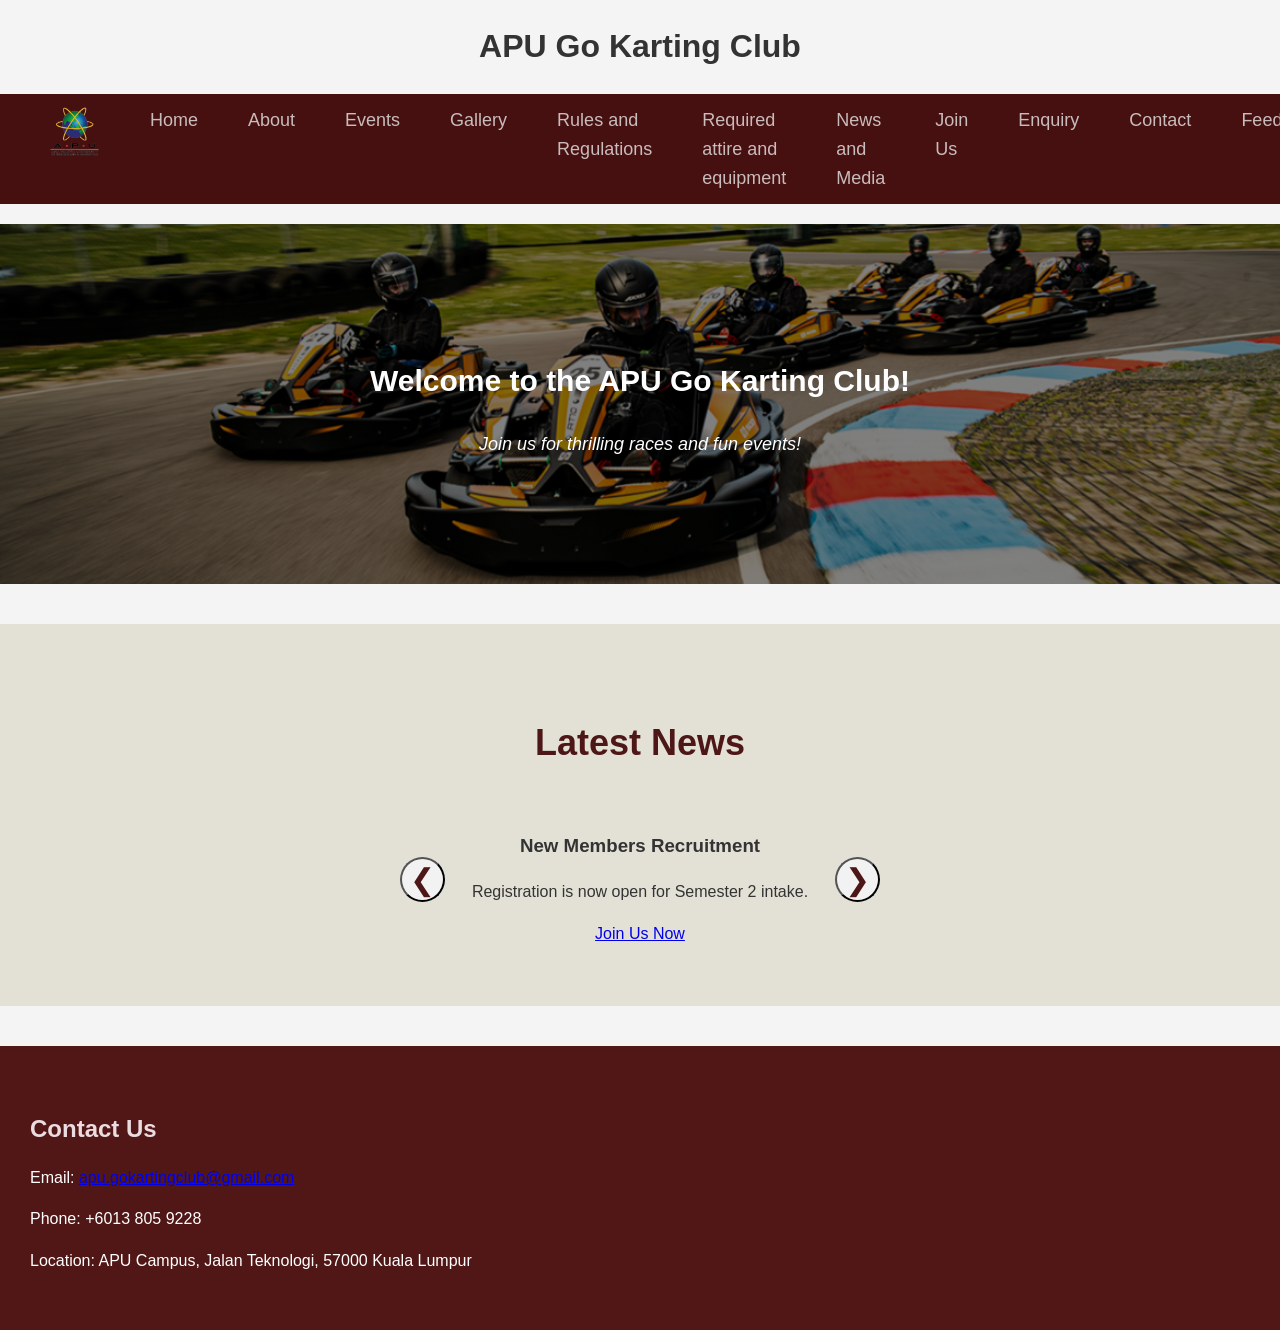
<file: index.html>
<!DOCTYPE html>
<html lang="en">
<head>
    <meta charset="UTF-8">
    <meta name="viewport" content="width=device-width, initial-scale=1.0">
    <title>APU Go Karting Club</title>
    <link rel="stylesheet" href="style.css">
</head>
<body>
    
    <header>
     <h1>APU Go Karting Club</h1>
     <nav class="navbar">
        <div class="logo">
            <img src="images/logo.png" alt="APU Go Karting Club Logo">
        </div> 
            <div class="nav-links">
                <li><a href="index.html">Home</a></li>
                <li><a href="about.html">About</a></li>
                <li><a href="events.html">Events</a></li>
                <li><a href="gallery.html">Gallery</a></li>
                <li><a href="rulesnregulations.html">Rules and Regulations</a></li>
                <li><a href="attire.html">Required attire and equipment</a></li>
                <li><a href="newsnmedia.html">News and Media</a></li>
                <li><a href="joinus.html">Join Us</a></li>
                <li><a href="enquiry.html">Enquiry</a></li>
                <li><a href="contact.html">Contact</a></li>
                <li><a href="feedback.html">Feedback</a></li>
               
            </div>
        </nav>
    </header>
    <section class="hero">
        <div class="hero-content">
            <h2>Welcome to the APU Go Karting Club!</h2>
            <p><i>Join us for thrilling races and fun events!</i></p>
        </div>
    </section>

    <section class="latest-news">
        <h2>Latest News</h2>
        <div class="news-slider">
                <button class="arrow left"onclick="showPreviousNews()">&#10094;</button>
        
        <div class="news-container">
            <div class="item active">
                <h3>New Members Recruitment</h3>
                <p>Registration is now open for Semester 2 intake.</p>
                <a href="joinus.html" class="btn">Join Us Now</a>
            </div>
            <div class="item">
                <h3>Weekly Training Sessions</h3>
                <p>Join our weekly training sessions to improve your racing skills and meet fellow members!</p>
                <a href="events.html" class="btn">Learn More</a>
            </div>
        </div>
            <button class="arrow right" onclick="showNextNews()">&#10095;</button>
        </div>
    </section>
    <footer class="footer">
        <div class="footer-contact">
            <h3>Contact Us</h3>
            <p>Email: <a href="mailto:apu.gokartingclub@gmail.com">apu.gokartingclub@gmail.com</a></p>
            <p>Phone: +6013 805 9228</p>
            <p>Location: APU Campus, Jalan Teknologi, 57000 Kuala Lumpur</p>
        </div>
    

    </footer>
<script src="script.js"></script>
</body>
</html>
</file>
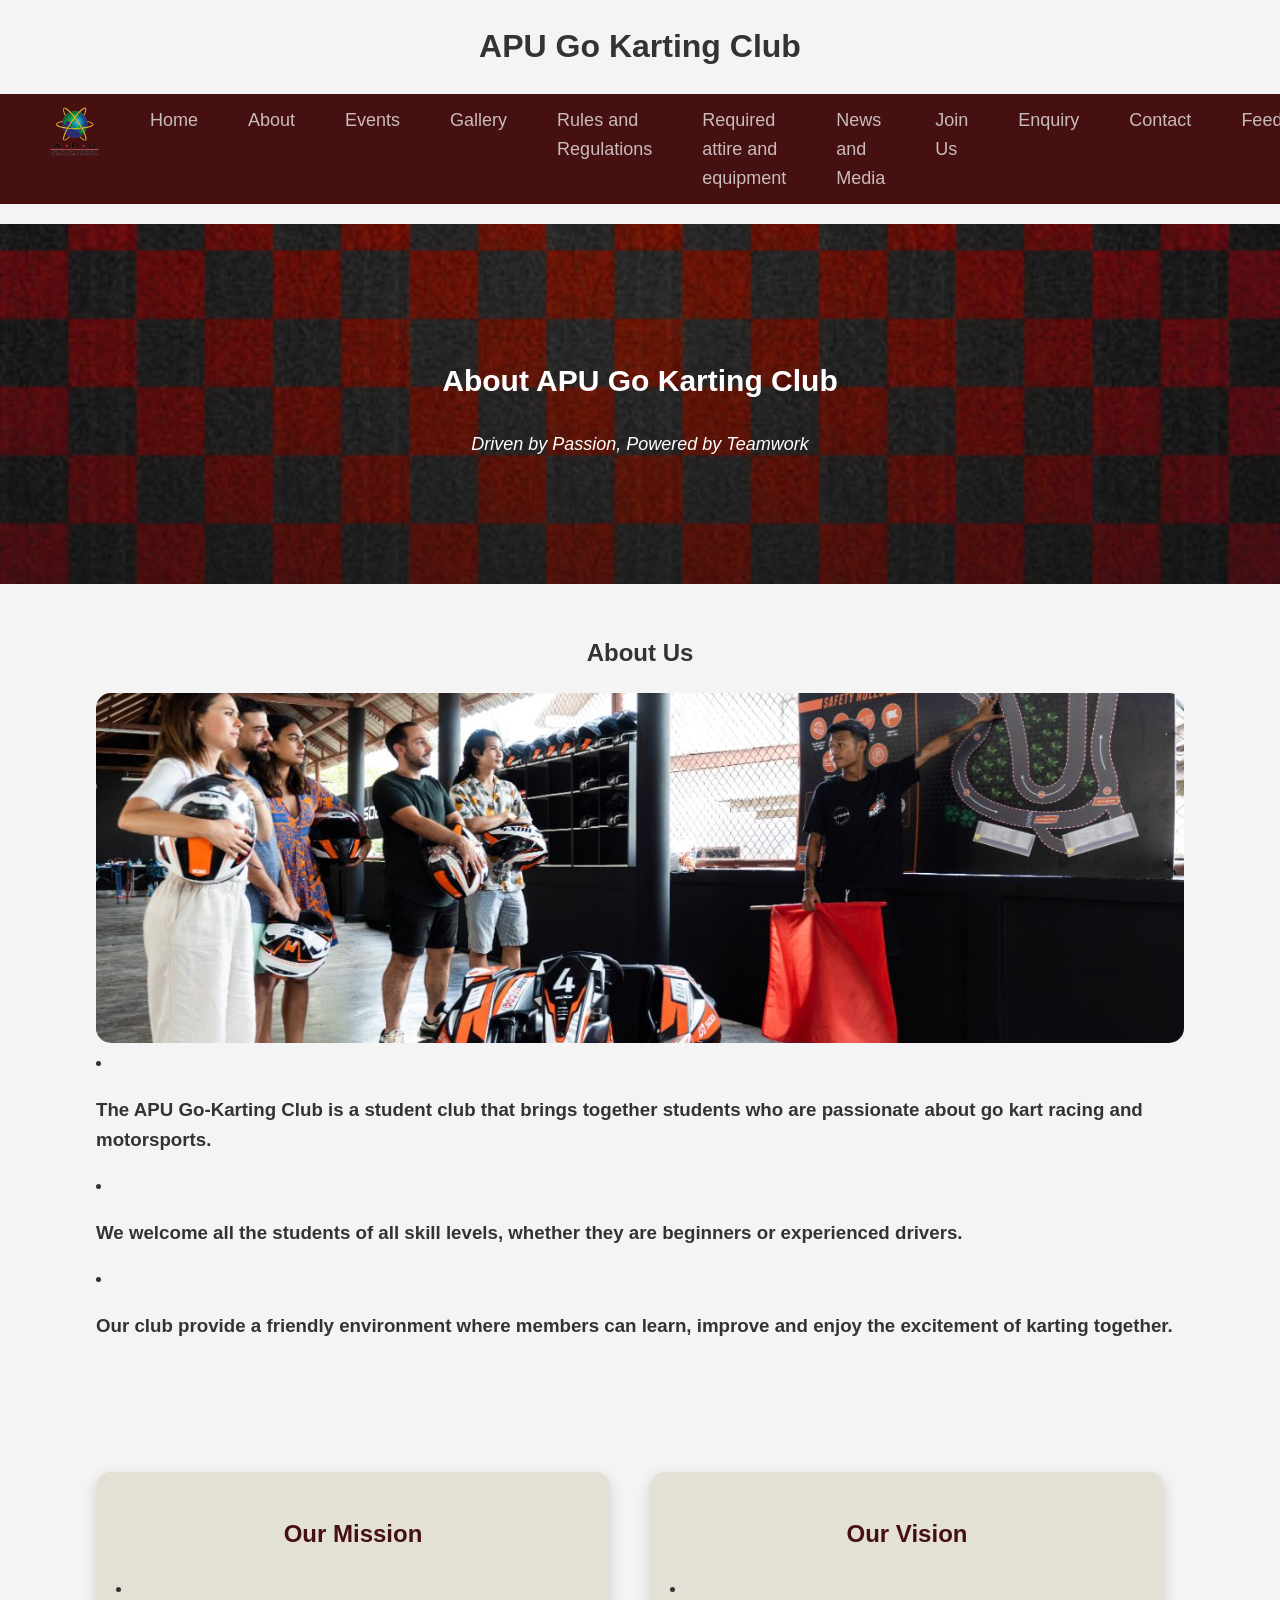
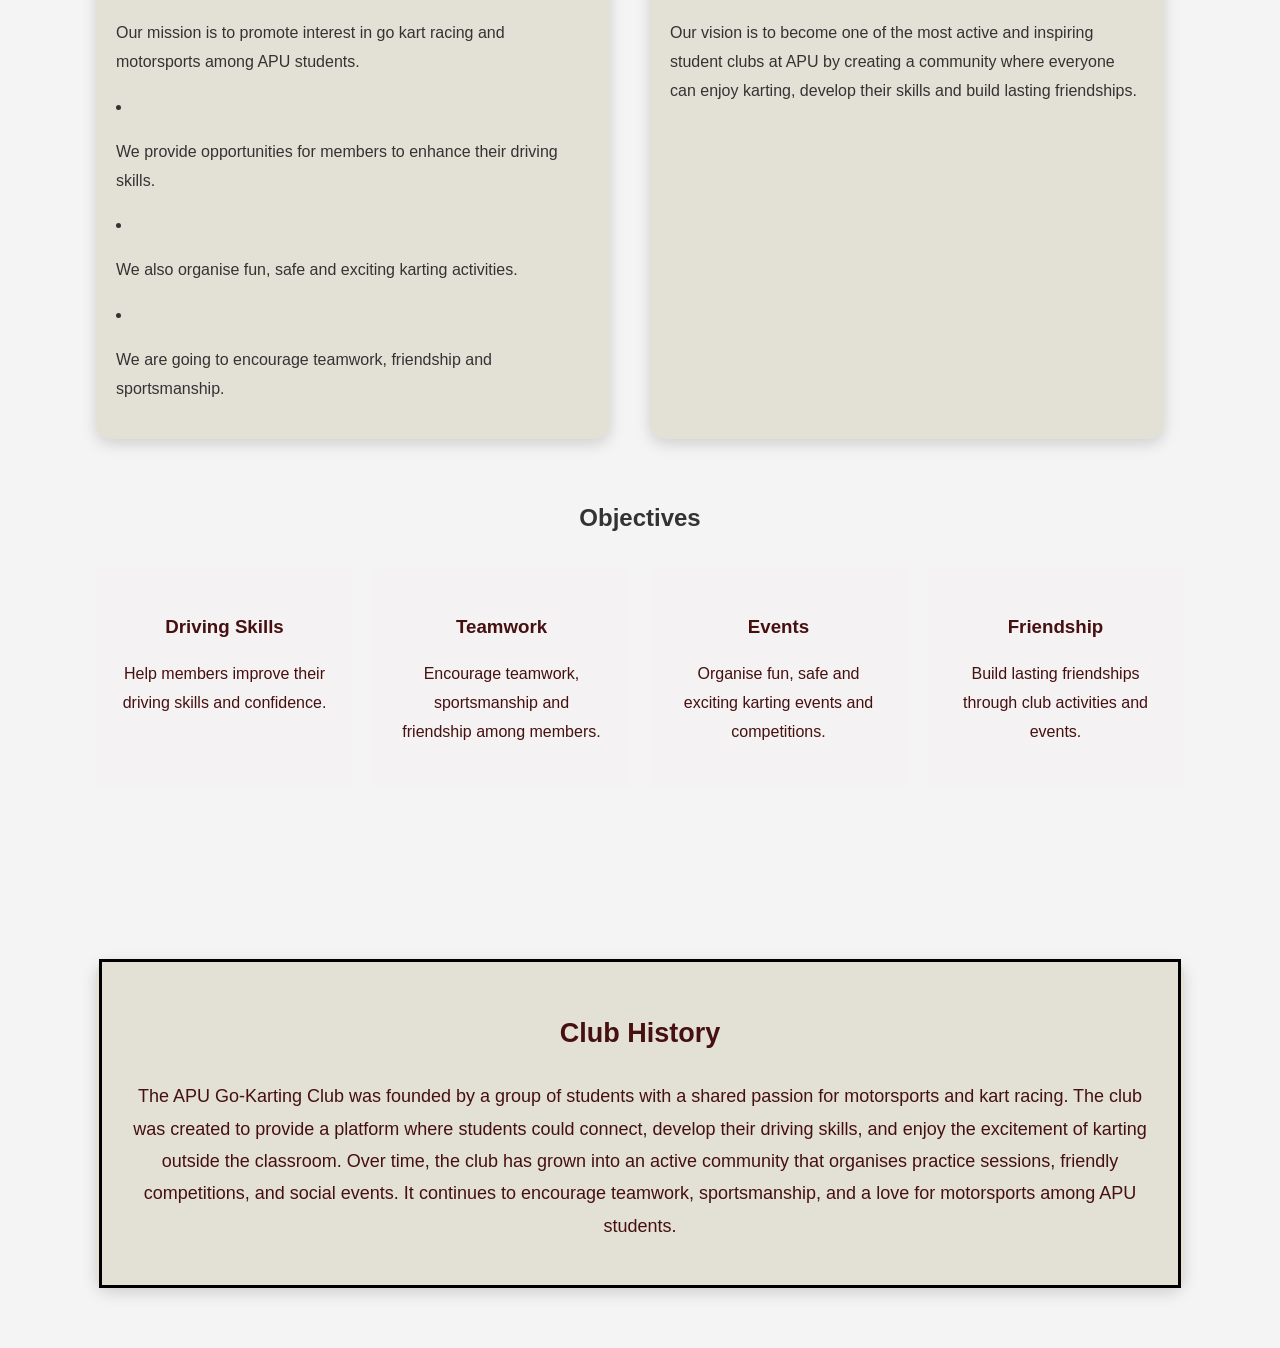
<file: about.html>
<!DOCTYPE html>
<html lang="en">
<head>
    <meta charset="UTF-8">
    <meta name="viewport" content="width=device-width, initial-scale=1.0">
    <title>About Us</title>
    <link rel="stylesheet" href="style.css">
    <style>
    .card {
        border: 3px solid black;
        padding: 25px;
        margin: 3px;
    }
</style>

</head>

<body>  
    <div id="navbar"></div>
       <section class="about-hero">
        <div class="about-hero-content">
            <h2>About APU Go Karting Club</h2>
            <p><i>Driven by Passion, Powered by Teamwork</i></p>
        </div>
    </section>
<section class="about-intro">
    <div class="about-image">
        <h1>About Us</h1>
        <img src="images/aboutus.jpg" alt="About Us Image">
    </div>
    <div class="about-content">
    <li><h3>The APU Go-Karting Club is a student club that brings together students who are passionate about go kart racing and motorsports.</h3></li>
    <li><h3>We welcome all the students of all skill levels, whether they are beginners or experienced drivers.</h3></li>
    <li><h3>Our club provide a friendly environment where members can learn, improve and enjoy the excitement of karting together.</h3></li>
</div>
</section>
<br>
<br>

<section class="mission-vision">
<div class="info-card">
<h2>Our Mission</h2>
    <li><p>Our mission is to promote interest in go kart racing and motorsports among APU students.</p></li>
    <li><p>We provide opportunities for members to enhance their driving skills.</p></li>
    <li><p>We also organise fun, safe and exciting karting activities.</p></li>
    <li><p>We  are going to encourage teamwork, friendship and sportsmanship.</p></li>
</div>
<br>
<br>

<div class="info-card">
<h2>Our Vision</h2>
<li><p>Our vision is to become one of the most active and inspiring student clubs at APU by creating a community where everyone can enjoy karting, develop their skills and build lasting friendships.</p></li>
</div>
<br>
<br>
</section>

<section class="objectives">
    <h2>Objectives</h2>
    <div class="objective-container">
        <div class="objective-card">
        <h3>Driving Skills</h3>
        <p>Help members improve their driving skills and confidence.</p>
    </div>
    <div class="objective-card">
        <h3>Teamwork</h2>
        <p>Encourage teamwork, sportsmanship and friendship among members.</p>
    </div>
    <div class="objective-card">
        <h3>Events</h3>
        <p>Organise fun, safe and exciting karting events and competitions.</p> 
        </div>
    <div class="objective-card">
        <h3>Friendship</h3>
        <p>Build lasting friendships through club activities and events.</p>

</div>
</section>
<br>
<br>

<section class="history">
<div class="card">
<h2>Club History</h2>
<p>The APU Go-Karting Club was founded by a group of students with a shared passion for motorsports and kart racing. The club was created to provide a platform where students could connect, develop their driving skills, and enjoy the excitement of karting outside the classroom.
Over time, the club has grown into an active community that organises practice sessions, friendly competitions, and social events. It continues to encourage teamwork, sportsmanship, and a love for motorsports among APU students.
</p>
</div>
</section>
<script>
    fetch('navbar.html')
        .then(response => response.text())
        .then(data => {
            document.getElementById('navbar').innerHTML = data;
        });
</script>
</body>
</html>
</file>
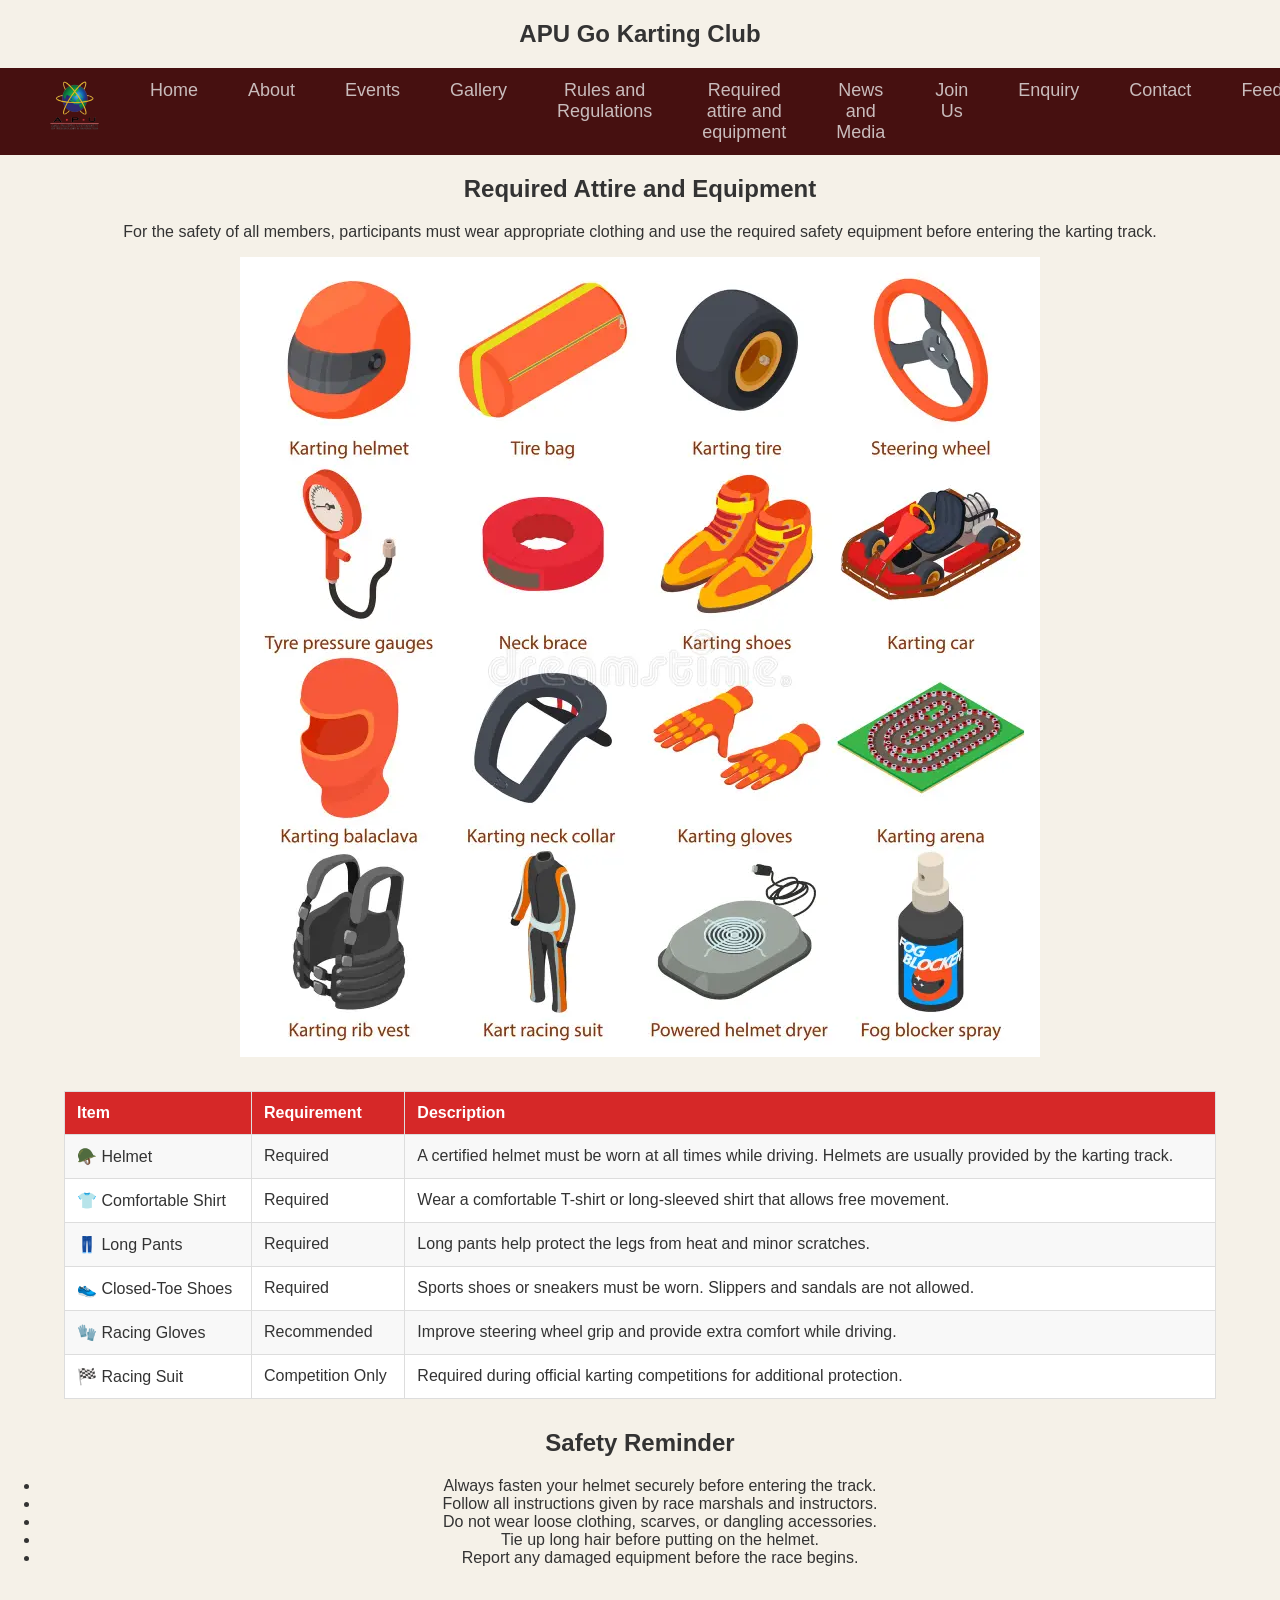
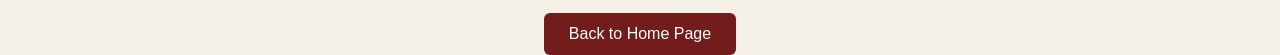
<file: attire.html>
<!DOCTYPE html>
<html lang="en">
<head>
    <meta charset="UTF-8">
    <meta name="viewport" content="width=device-width, initial-scale=1.0">
    <title>New and Media</title>
    <link rel="stylesheet" href="contact.css".css">
    <section class="equipment">
    <div id="navbar"></div>
    <h1>Required Attire and Equipment</h1>

    <p class="intro">
        For the safety of all members, participants must wear appropriate clothing
        and use the required safety equipment before entering the karting track.
    </p>
    <img src="images/karting-equipment.webp" alt="Karting Equipment" class="equipment-img">

    <table>
        <tr>
            <th>Item</th>
            <th>Requirement</th>
            <th>Description</th>
        </tr>

        <tr>
            <td>🪖 Helmet</td>
            <td>Required</td>
            <td>A certified helmet must be worn at all times while driving. Helmets are usually provided by the karting track.</td>
        </tr>

        <tr>
            <td>👕 Comfortable Shirt</td>
            <td>Required</td>
            <td>Wear a comfortable T-shirt or long-sleeved shirt that allows free movement.</td>
        </tr>

        <tr>
            <td>👖 Long Pants</td>
            <td>Required</td>
            <td>Long pants help protect the legs from heat and minor scratches.</td>
        </tr>

        <tr>
            <td>👟 Closed-Toe Shoes</td>
            <td>Required</td>
            <td>Sports shoes or sneakers must be worn. Slippers and sandals are not allowed.</td>
        </tr>

        <tr>
            <td>🧤 Racing Gloves</td>
            <td>Recommended</td>
            <td>Improve steering wheel grip and provide extra comfort while driving.</td>
        </tr>

        <tr>
            <td>🏁 Racing Suit</td>
            <td>Competition Only</td>
            <td>Required during official karting competitions for additional protection.</td>
        </tr>
    </table>

    <h2>Safety Reminder</h2>

    <ul>
        <li>Always fasten your helmet securely before entering the track.</li>
        <li>Follow all instructions given by race marshals and instructors.</li>
        <li>Do not wear loose clothing, scarves, or dangling accessories.</li>
        <li>Tie up long hair before putting on the helmet.</li>
        <li>Report any damaged equipment before the race begins.</li>
    </ul>

</section>
<a href="index.html" class="home-btn">Back to Home Page</a>
<script>
    fetch('navbar.html')
        .then(response => response.text())
        .then(data => {
            document.getElementById('navbar').innerHTML = data;
        });
</script>
</body>
</html>
</file>
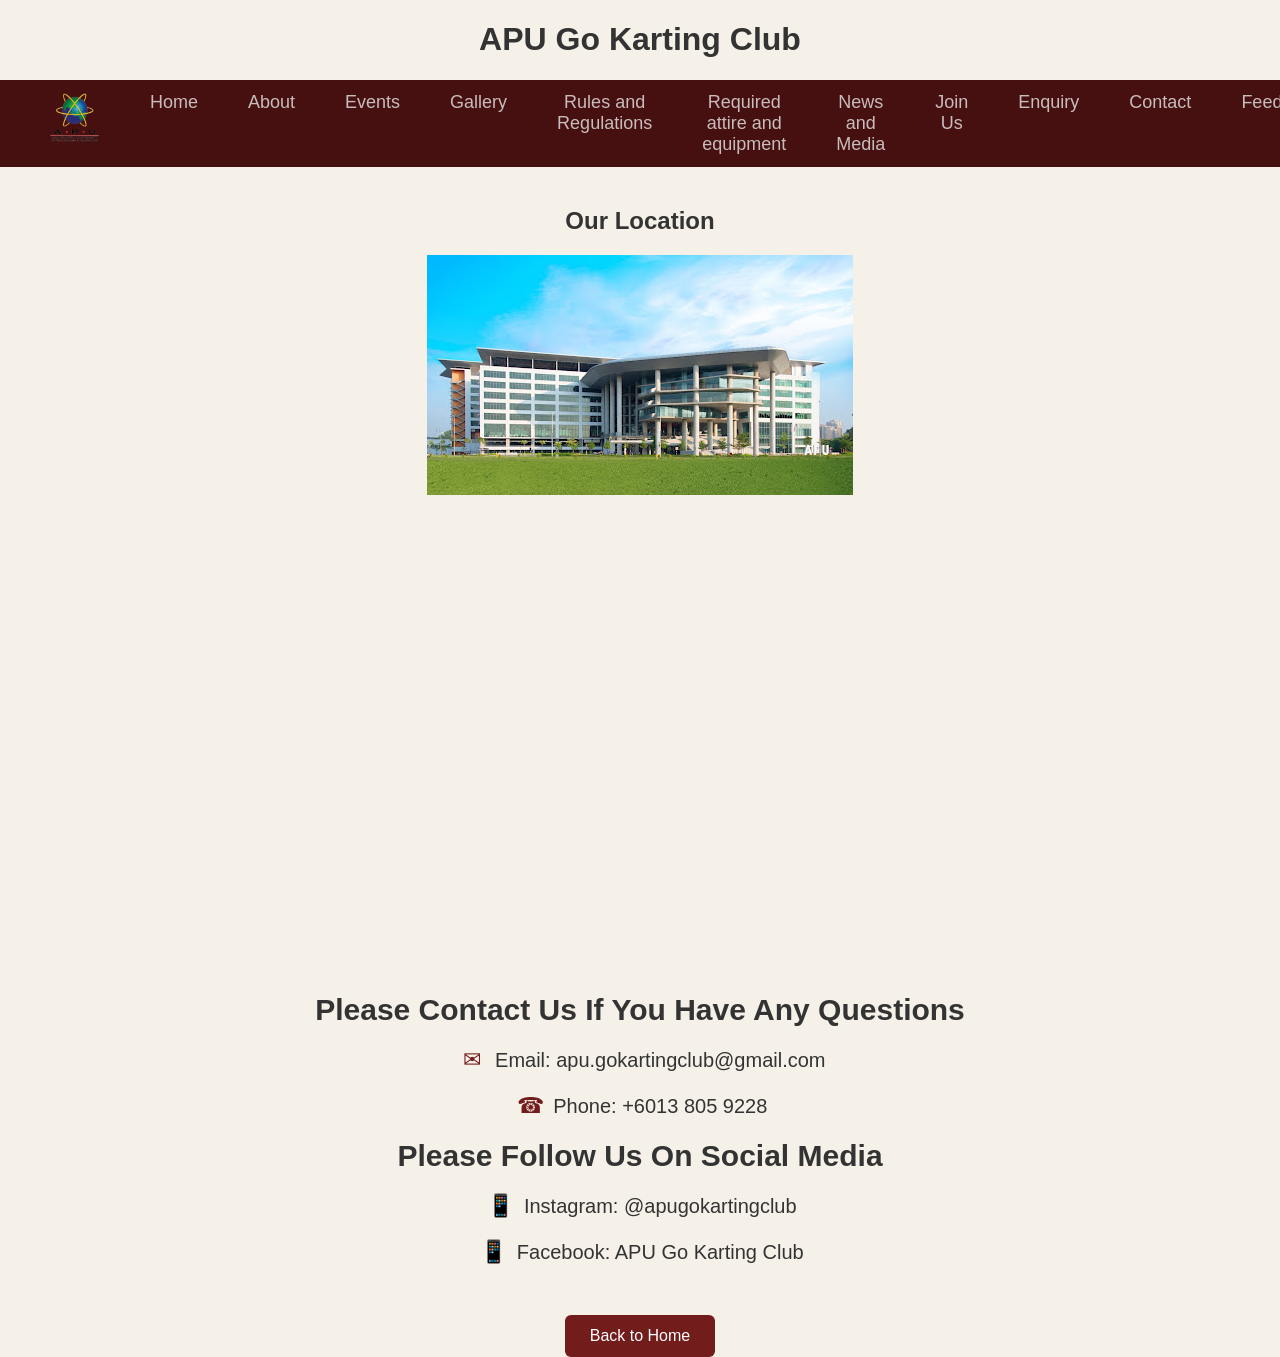
<file: contact.html>
<!DOCTYPE html>
<html lang="en">
<head>
    <meta charset="UTF-8">
    <meta name="viewport" content="width=device-width, initial-scale=1.0">
    <title>Contact Us</title>
    
    <link rel="stylesheet" href="contact.css">
   
</head>
<style>
    b{
        font-size: 30px;
    }
    p{
        font-size: 20px;
    }
    </style>
<body>
    
    <div id="navbar"></div>
    <section class="map">
    <h2>Our Location</h2>
<img src="images/image2.jpg" alt="Contact Us Image" class="contact-image">
    <iframe
        src="https://www.google.com/maps?q=Asia%20Pacific%20University%20of%20Technology%20%26%20Innovation&output=embed"
        width="100%"
        height="450"
        style="border:0;"
        allowfullscreen=""
        loading="lazy">
    </iframe>
</section>

<p><b>Please Contact Us If You Have Any Questions</b></p>
    <p>
     <span class="icon">✉</span>
        Email: apu.gokartingclub@gmail.com
    </p >

    <p>
    <span class="icon">☎</span>
        Phone: +6013 805 9228
    </p >

<b>Please Follow Us On Social Media</b>
    <p>
        <span class="icon">📱</span>
        Instagram: @apugokartingclub
    </p >

    <p>
        <span class="icon">📱</span>
        Facebook: APU Go Karting Club
    </p >
    <a href="index.html" class="home-btn">Back to Home</a>

    <script>
fetch("navbar.html")
.then(response => response.text())
.then(data => {
    document.getElementById("navbar").innerHTML = data;
});
</script>
</body>
</html>
</file>
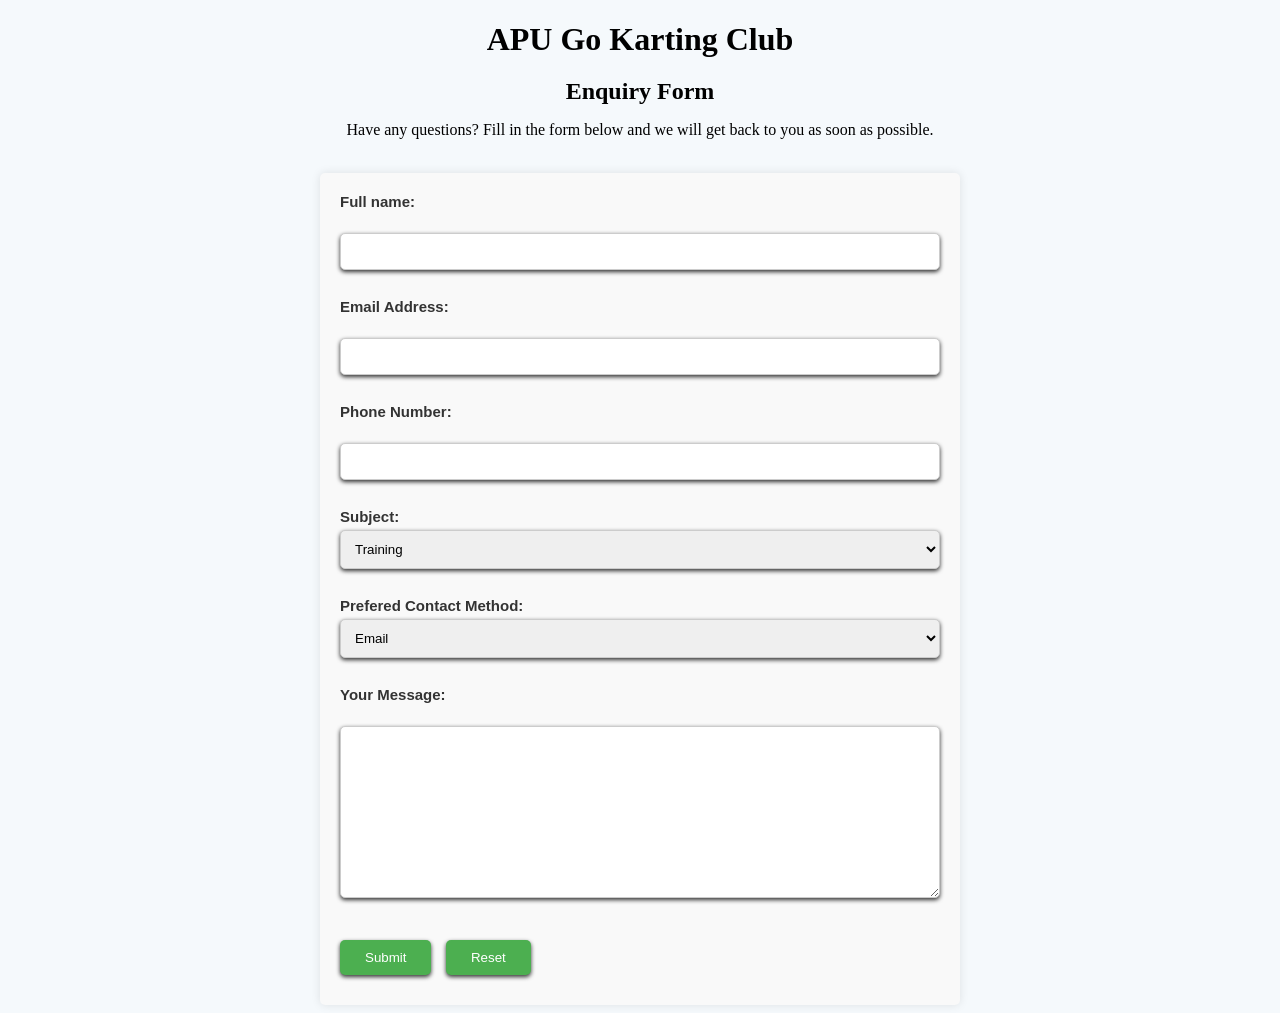
<file: enquiry.html>
<!DOCTYPE html>
<html lang="en">
<head>
    <meta charset="UTF-8">
    <meta name="viewport" content="width=device-width, initial-scale=1.0">
    <title>Enquiry Form</title>

    <link rel="stylesheet" href="form.css">

</head>
<body>
    <h1>APU Go Karting Club</h1>
    <h2>Enquiry Form</h2>
    <p>Have any questions? Fill in the form below and we will get back to you as soon as possible.</p>
    <br>

<div class="form-container">

<form>
    <label>Full name:</label>
    <br>
    <input type="text">
    <br>
    <br>

    <label>Email Address:</label>
    <br>
    <input type="email">
    <br>
    <br>

    <label>Phone Number:</label>
    <br>    
    <input type="tel">
    <br>
    <br>

    

    <label>Subject:</label>
    <select name="enquiry_type" required>
        <option value="training">Training</option>
        <option value="membership">Membership</option>
        <option value="event">Event</option>
        <option value="competition">Competition</option>
        <option value="other">Other</option>
    </select>
    <br>
    <br>

    <label>Prefered Contact Method:</label>
    <select name="contact_method" required>
        <option value="email">Email</option>
        <option value="phone">Phone</option>
    </select>
    <br>
    <br>

    <label>Your Message:</label>
    <br>    
    <textarea name="message" rows="10" cols="50">
    </textarea>
    <br>
    <br>

    <input type="button" value="Submit" onclick="submitForm()">
    <input type="button" value="Reset" onclick="resetForm()">   
</form>

<script>   
    function submitForm() {
        alert("Thank you for your enquiry! We will get back to you soon.");
        window.location.href = "index.html";
    }

    function resetForm() {
        document.forms[0].reset();
    }
</script>
</body>
</html>
</file>
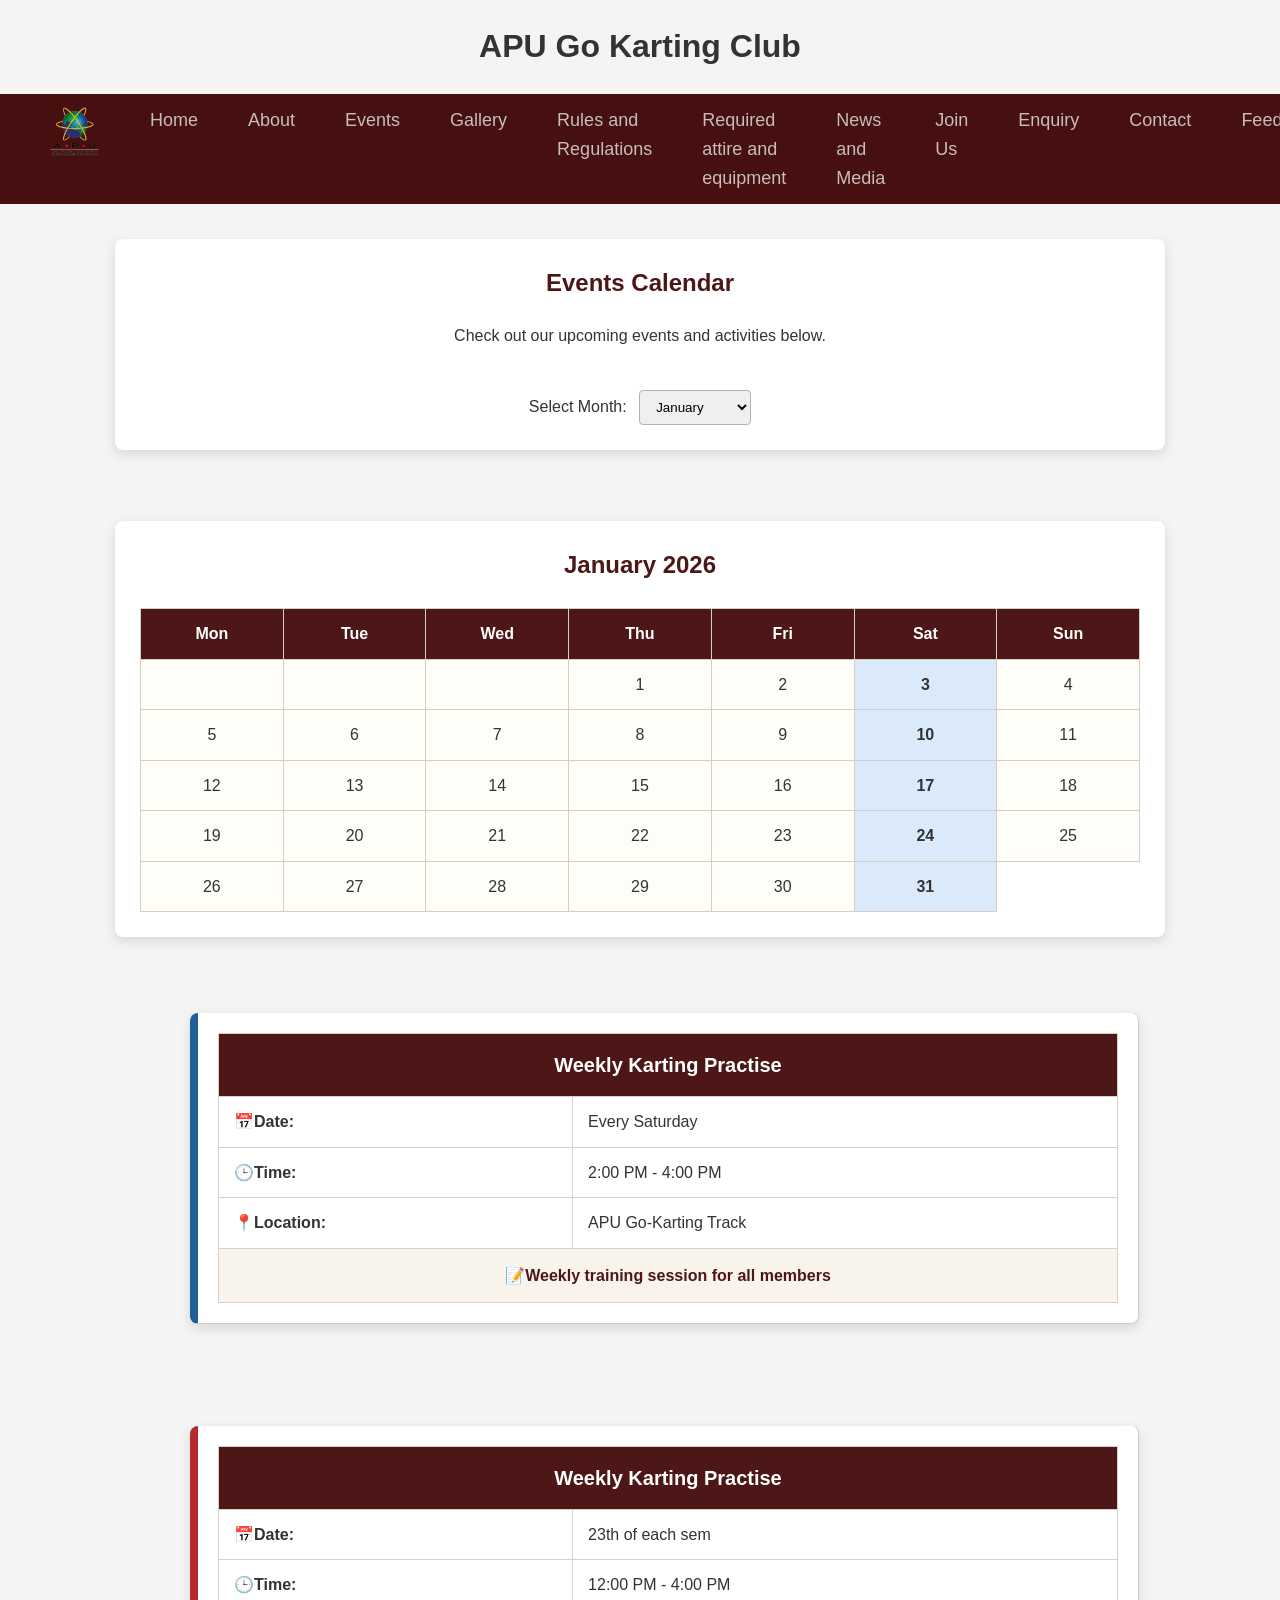
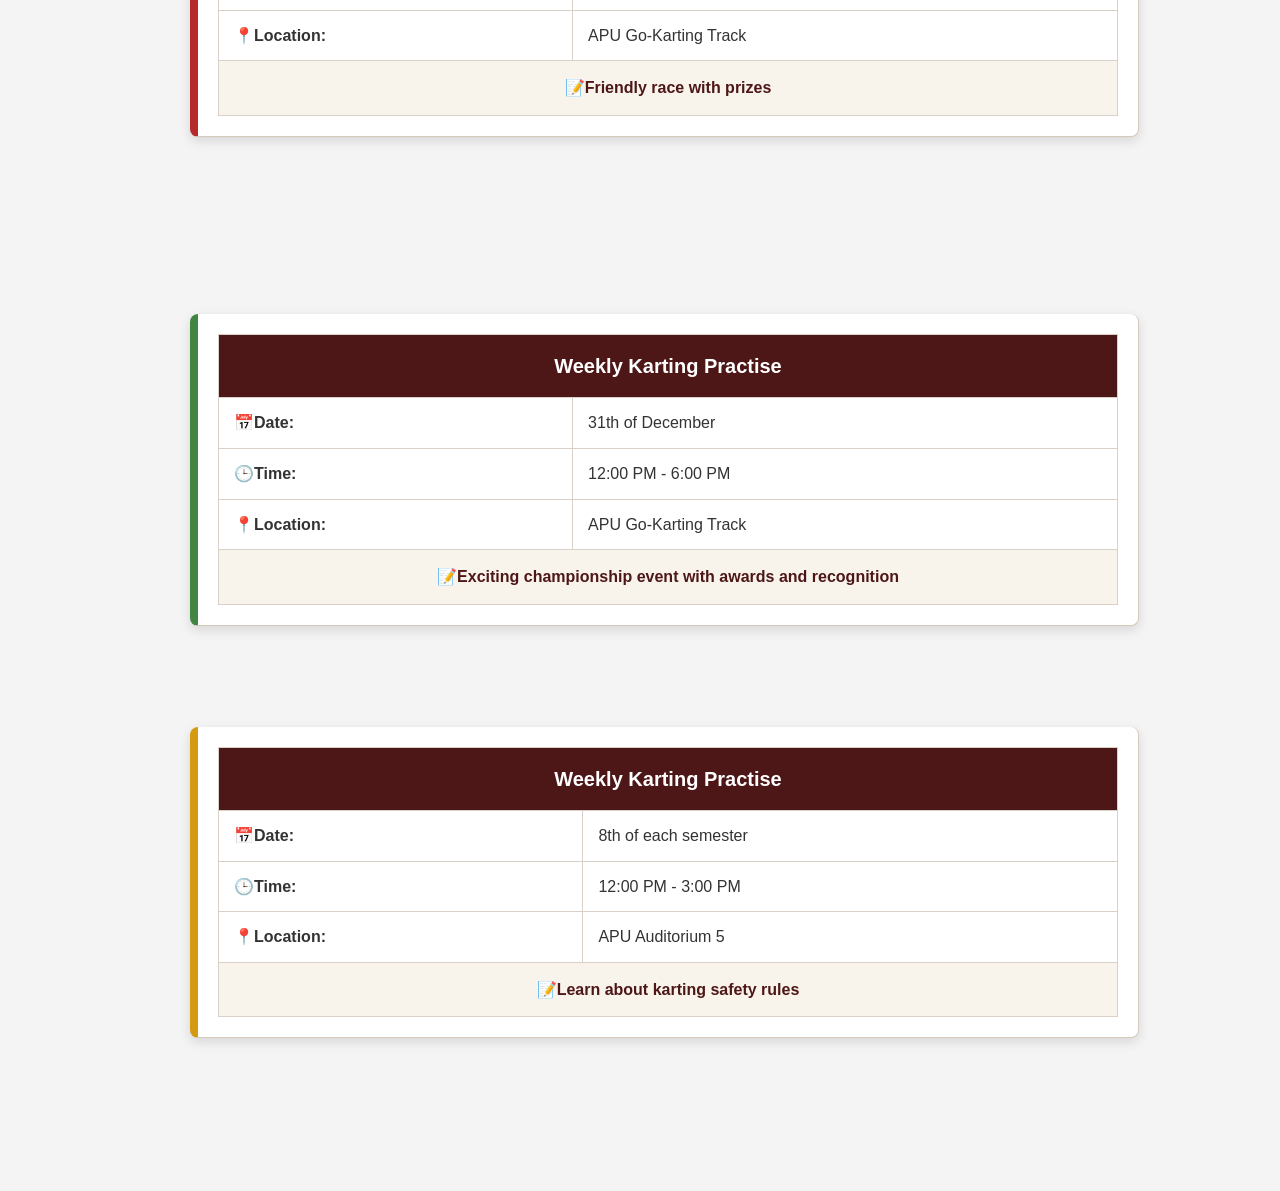
<file: events.html>
<!DOCTYPE html>
<html lang="en">
<head>
    <meta charset="UTF-8">
    <meta name="viewport" content="width=device-width, initial-scale=1.0">
    <title>Events</title>

    <link rel="stylesheet" href="event.css">
    <link rel="stylesheet" href="style.css">

</head>
<body> 
     
     <div id="navbar"></div>
     <div class="calendar-container">
    <h2>Events Calendar</h2>
    <p>Check out our upcoming events and activities below.</p>
    <br>

<label>Select Month:</label>
<select onchange="jumpMonth(this.value)">
    <option value="january">January</option>
    <option value="february">February</option>
    <option value="march">March</option>
    <option value="april">April</option>
    <option value="may">May</option>
    <option value="june">June</option>
    <option value="july">July</option>
    <option value="august">August</option>
    <option value="september">September</option>
    <option value="october">October</option>
    <option value="november">November</option>
    <option value="december">December</option>
</select>
</div>
<br>

<div id="january" class="month">
    <h3>January 2026</h3>

<table>
    <tr>
    <th>Mon</th>
    <th>Tue</th>
    <th>Wed</th>
    <th>Thu</th>
    <th>Fri</th>
    <th>Sat</th>
    <th>Sun</th>
    </tr>

    <tr>
    <td></td>
    <td></td>
    <td></td>
    <td>1</td>
    <td>2</td>
    <td class="event1 meeting"
    onclick="showEvent('Weekly Karting Practice','2:00 PM-4:00 PM','APU Go-Karting Track')">
    3
    </td>
    <td>4</td>
    </tr>

    <tr>
    <td>5</td>
    <td>6</td> 
    <td>7</td>
    <td>8</td>
    <td>9</td> 
    <td class="event1 meeting"
    onclick="showEvent('Weekly Karting Practice','2:00 PM-4:00 PM','APU Go-Karting Track')">
    10
    </td>
    <td>11</td>
    </tr>

    <tr>
    <td>12</td>
    <td>13</td>
    <td>14</td>
    <td>15</td>
    <td>16</td>
    <td class="event1 meeting"
    onclick="showEvent('Weekly Karting Practice','2:00 PM-4:00 PM','APU Go-Karting Track')">
    17
    </td>
    <td>18</td>
    </tr>

    <tr>
    <td>19</td>
    <td>20</td>
    <td>21</td>
    <td>22</td>
    <td>23</td>
    <td class="event1 meeting"
    onclick="showEvent('Weekly Karting Practice','2:00 PM-4:00 PM','APU Go-Karting Track')">
    24
    </td>
    <td>25</td>
    </tr>

    <tr>
    <td>26</td>
    <td>27</td>
    <td>28</td>
    <td>29</td>
    <td>30</td>
    <td class="event1 meeting"
    onclick="showEvent('Weekly Karting Practice','2:00 PM-4:00 PM','APU Go-Karting Track')">
    31
    </td>
    </tr>
</table>
</div>

<div id="february" class="month">
    <h3>February 2026</h3>

<table>
    <tr>
    <th>Mon</th>
    <th>Tue</th>
    <th>Wed</th>
    <th>Thu</th>
    <th>Fri</th>
    <th>Sat</th>
    <th>Sun</th>
    </tr>

    <tr>
    <td></td>
    <td></td>
    <td></td>
    <td></td>
    <td></td>
    <td></td>
    <td>1</td>
    </tr>

    <tr>
    <td>2</td>
    <td>3</td>
    <td>4</td>
    <td>5</td>
    <td>6</td>
    <td class="event1 meeting"
    onclick="showEvent('Weekly Karting Practice','2:00 PM-4:00  PM','APU Go-Karting Track')">7</td>
    <td>8</td>
    </tr>

    <tr>
    <td>9</td>
    <td>10</td>
    <td>11</td>
    <td>12</td>
    <td>13</td>
    <td class="event1 meeting"
    onclick="showEvent('Weekly Karting Practice','2:00 PM-4:00 PM','APU Go-Karting Track')">
    14
    </td>
    <td>15</td>
    </tr>

    <tr>
    <td>16</td>
    <td>17</td>
    <td>18</td>
    <td>19</td>
    <td>20</td>
    <td class="event1 meeting"
    onclick="showEvent('Weekly Karting Practice','2:00 PM-4:00 PM','APU Go-Karting Track')">
    21
    </td>
    <td>22</td>
    </tr>

    <tr>
    <td>23</td>
    <td>24</td>
    <td>25</td>
    <td>26</td>
    <td>27</td>
    <td class="event1 meeting"
    onclick="showEvent('Weekly Karting Practice','2:00 PM-4:00 PM','APU Go-Karting Track')">
    28
    </td>
</table>
</div>

<div id="march" class="month">
    <h3>March 2026</h3>

<table>
    <tr>
    <th>Mon</th>
    <th>Tue</th>
    <th>Wed</th>
    <th>Thu</th>
    <th>Fri</th>
    <th>Sat</th>
    <th>Sun</th>
    </tr>

    <tr>
    <td></td>
    <td></td>
    <td></td>
    <td></td>
    <td></td>
    <td></td>
    <td>1</td>
    </tr>

    <tr>
    <td>2</td>
    <td>3</td>
    <td>4</td>
    <td>5</td>
    <td>6</td>
    <td class="event1 meeting"
    onclick="showEvent('Weekly Karting Practice','2:00 PM-4:00 PM','APU Go-Karting Track')">
    7
    </td>
    <td class="event4 safety workshop"
    onclick="showEvent('Karting Safety Workshop','12:00 PM-3:00 PM','APU Auditorium 5')">
    8
    </td>
    </tr>

    <tr>
    <td>9</td>
    <td>10</td>
    <td>11</td>
    <td>12</td>
    <td>13</td>
    <td class="event1 meeting"
    onclick="showEvent('Weekly Karting Practice','2:00 PM-4:00 PM','APU Go-Karting Track')">
    14
    </td>
    <td>15</td>
    </tr>

    <tr>
    <td>16</td>
    <td>17</td>
    <td>18</td>
    <td>19</td>
    <td>20</td>
    <td class="event1 meeting"
    onclick="showEvent('Weekly Karting Practice','2:00 PM-4:00 PM','APU Go-Karting Track')">
    21
    </td>
    <td>22</td>
    </tr>

    <tr>
    <td class="event2 competition per sem"
    onclick="showEvent('Karting Competition Per Semester','12:00 PM-4:00 PM','APU Go-Karting Track')">
    23
    </td>
    <td>24</td>
    <td>25</td>
    <td>26</td>
    <td>27</td>
    <td class="event1 meeting"
    onclick="showEvent('Weekly Karting Practice','2:00 PM-4:00 PM','APU Go-Karting Track')">
    28
    </td>
    <td>29</td>
    </tr>

    <tr>
    <td>30</td>
    <td>31</td>
    </tr>
</table>
</div>

<div id="april" class="month">
    <h3>April 2026</h3>

<table>
    <tr>
    <th>Mon</th>
    <th>Tue</th>
    <th>Wed</th>
    <th>Thu</th>
    <th>Fri</th>
    <th>Sat</th>
    <th>Sun</th>
    </tr>

    <tr>
    <td></td>
    <td></td>
    <td>1</td>
    <td>2</td>
    <td>3</td>
    <td class="event1 meeting"
    onclick="showEvent('Weekly Karting Practice','2:00 PM-4:00 PM','APU Go-Karting Track')">
    4
    </td>
    <td>5</td>
    </tr>

    <tr>
    <td>6</td>
    <td>7</td>
    <td>8</td>
    <td>9</td>
    <td>10</td>
    <td class="event1 meeting"
    onclick="showEvent('Weekly Karting Practice','2:00 PM-4:00 PM','APU Go-Karting Track')">
    11
    </td>
    <td>12</td>
    </tr>

    <tr>
    <td>13</td>
    <td>14</td>
    <td>15</td>
    <td>16</td>
    <td>17</td>
    <td class="event1 meeting"
    onclick="showEvent('Weekly Karting Practice','2:00 PM-4:00 PM','APU Go-Karting Track')">
    18
    </td>
    <td>19</td>
    </tr>

    <tr>
    <td>20</td>
    <td>21</td>
    <td>22</td>
    <td>23</td>
    <td>24</td>
    <td class="event1 meeting"
    onclick="showEvent('Weekly Karting Practice','2:00 PM-4:00 PM','APU Go-Karting Track')">
    25
    </td>
    <td>26</td>
    </tr>

    <tr>
    <td>27</td>
    <td>28</td>
    <td>29</td>
    <td>30</td>
    </tr>
</table>
</div>

<div id="may" class="month">
    <h3>May 2026</h3>

<table>
    <tr>
    <th>Mon</th>
    <th>Tue</th>
    <th>Wed</th>
    <th>Thu</th>
    <th>Fri</th>
    <th>Sat</th>
    <th>Sun</th>
    </tr>

    <tr>
    <td></td>
    <td></td>
    <td></td>
    <td></td>
    <td>1</td>
    <td class="event1 meeting"
    onclick="showEvent('Weekly Karting Practice','2:00 PM-4:00 PM','APU Go-Karting Track')">
    2
    </td>
    <td>3</td>
    </tr>

    <tr>
    <td>4</td>
    <td>5</td>
    <td>6</td>
    <td>7</td>
    <td>8</td>
    <td class="event1 meeting"
    onclick="showEvent('Weekly Karting Practice','2:00 PM-4:00 PM','APU Go-Karting Track')">
    9
    </td>
    <td>10</td>
    </tr>

    <tr>
    <td>11</td>
    <td>12</td>
    <td>13</td>
    <td>14</td>
    <td>15</td>
    <td class="event1 meeting"
    onclick="showEvent('Weekly Karting Practice','2:00 PM-4:00 PM','APU Go-Karting Track')">
    16
    </td>
    <td>17</td>
    </tr>

    <tr>
    <td>18</td>
    <td>19</td>
    <td>20</td>
    <td>21</td>
    <td>22</td>
    <td class="event1 meeting"
    onclick="showEvent('Weekly Karting Practice','2:00 PM-4:00 PM','APU Go-Karting Track')">
    23
    </td>
    <td>24</td>
    </tr>

    <tr>
    <td>25</td>
    <td>26</td>
    <td>27</td>
    <td>28</td>
    <td>29</td>
    <td class="event1 meeting"
    onclick="showEvent('Weekly Karting Practice','2:00 PM-4:00 PM','APU Go-Karting Track')">
    30
    </td>
    <td>31</td>
    </tr>
</table>
</div>

<div id="june" class="month">
    <h3>June 2026</h3>

<table>
    <tr>
    <th>Mon</th>
    <th>Tue</th>
    <th>Wed</th>
    <th>Thu</th>
    <th>Fri</th>
    <th>Sat</th>
    <th>Sun</th>
    </tr>

    <tr>
    <td>1</td>
    <td>2</td>
    <td>3</td>
    <td>4</td>
    <td>5</td>
    <td class="event1 meeting"
    onclick="showEvent('Weekly Karting Practice','2:00 PM-4:00 PM','APU Go-Karting Track')">
    6
    </td>
    <td>7</td>
    </tr>

    <tr>
    <td class="event4 safety workshop"
    onclick="showEvent('Karting Safety Workshop','12:00 PM-3:00 PM','APU Auditorium 5')">
    8
    </td>
    <td>9</td>
    <td>10</td>
    <td>11</td>
    <td>12</td>
    <td class="event1 meeting"
    onclick="showEvent('Weekly Karting Practice','2:00 PM-4:00 PM','APU Go-Karting Track')">
    13
    </td>
    <td>14</td>
    </tr>

    <tr>
    <td>15</td>
    <td>16</td>
    <td>17</td>
    <td>18</td>
    <td>19</td>
    <td class="event1 meeting"
    onclick="showEvent('Weekly Karting Practice','2:00 PM-4:00 PM','APU Go-Karting Track')">
    20
    </td>
    <td>21</td>
    </tr>

    <tr>
    <td>22</td>
    <td class="event2 competition per sem"
    onclick="showEvent('Karting Competition Per Semester','12:00 PM-4:00 PM','APU Go-Karting Track')">
    23
    </td>
    <td>24</td>
    <td>25</td>
    <td>26</td>
    <td class="event1 meeting"
    onclick="showEvent('Weekly Karting Practice','2:00 PM-4:00 PM','APU Go-Karting Track')">
    27
    </td>
    <td>28</td>
    </tr>

    <tr>
    <td>29</td>
    <td>30</td>
    </tr>
</table>
</div>

<div id="july" class="month">
    <h3>July 2026</h3>

<table>
    <tr>
    <th>Mon</th>
    <th>Tue</th>
    <th>Wed</th>
    <th>Thu</th>
    <th>Fri</th>
    <th>Sat</th>
    <th>Sun</th>
    </tr>

    <tr>
    <td></td>
    <td></td>
    <td>1</td>
    <td>2</td>
    <td>3</td>
    <td class="event1 meeting"
    onclick="showEvent('Weekly Karting Practice','2:00 PM-4:00 PM','APU Go-Karting Track')">
    4
    </td>
    <td>5</td>
    </tr>

    <tr>
    <td>6</td>
    <td>7</td>
    <td>8</td>
    <td>9</td>
    <td>10</td>
    <td class="event1 meeting"
    onclick="showEvent('Weekly Karting Practice','2:00 PM-4:00 PM','APU Go-Karting Track')">
    11
    </td>
    <td>12</td>
    </tr>

    <tr>
    <td>13</td>
    <td>14</td>
    <td>15</td>
    <td>16</td>
    <td>17</td>
    <td class="event1 meeting"
    onclick="showEvent('Weekly Karting Practice','2:00 PM-4:00 PM','APU Go-Karting Track')">
    18
    </td>
    <td>19</td>
    </tr>

    <tr>
    <td>20</td>
    <td>21</td>
    <td>22</td>
    <td>23</td>
    <td>24</td>
    <td class="event1 meeting"
    onclick="showEvent('Weekly Karting Practice','2:00 PM-4:00 PM','APU Go-Karting Track')">
    25
    </td>
    <td>26</td>
    </tr>

    <tr>
    <td>27</td>
    <td>28</td>
    <td>29</td>
    <td>30</td>
    <td>31</td>
    </tr>
</table>
</div>

<div id="august" class="month">
    <h3>August 2026</h3>

<table>
    <tr>
    <th>Mon</th>
    <th>Tue</th>
    <th>Wed</th>
    <th>Thu</th>
    <th>Fri</th>
    <th>Sat</th>
    <th>Sun</th>
    </tr>

    <tr>
    <td></td>
    <td></td>
    <td></td>
    <td></td>
    <td></td>
    <td class="event1 meeting"
    onclick="showEvent('Weekly Karting Practice','2:00 PM-4:00 PM','APU Go-Karting Track')">
    1
    </td>
    <td>2</td>
    </tr>

    <tr>
    <td>3</td>
    <td>4</td>
    <td>5</td>
    <td>6</td>
    <td>7</td>
    <td class="event1 meeting"
    onclick="showEvent('Weekly Karting Practice','2:00 PM-4:00 PM','APU Go-Karting Track')">
    8
    </td>
    <td>9</td>
    </tr>

    <tr>
    <td>10</td>
    <td>11</td>
    <td>12</td>
    <td>13</td>
    <td>14</td>
    <td class="event1 meeting"
    onclick="showEvent('Weekly Karting Practice','2:00 PM-4:00 PM','APU Go-Karting Track')">
    15
    </td>
    <td>16</td>
    </tr>

    <tr>
    <td>17</td>
    <td>18</td>
    <td>19</td>
    <td>20</td>
    <td>21</td>
    <td class="event1 meeting"
    onclick="showEvent('Weekly Karting Practice','2:00 PM-4:00 PM','APU Go-Karting Track')">
    22
    </td>
    <td>23</td>
    </tr>

    <tr>
    <td>24</td>
    <td>25</td>
    <td>26</td>
    <td>27</td>
    <td>28</td>
    <td class="event1 meeting"
    onclick="showEvent('Weekly Karting Practice','2:00 PM-4:00 PM','APU Go-Karting Track')">29</td>
    <td>30</td>
    </tr>

    <tr>
    <td>31</td>
    </tr>
</table>
</div>

<div id="september" class="month">
    <h3>September 2026</h3>

<table>
    <tr>
    <th>Mon</th>
    <th>Tue</th>
    <th>Wed</th>
    <th>Thu</th>
    <th>Fri</th>
    <th>Sat</th>
    <th>Sun</th>
    </tr>

    <tr>
    <td></td>
    <td>1</td>
    <td>2</td>
    <td>3</td>
    <td>4</td>
    <td class="event1 meeting"
    onclick="showEvent('Weekly Karting Practice','2:00 PM-4:00 PM','APU Go-Karting Track')">
    5
    </td>
    <td>6</td>
    </tr>

    <tr>
    <td>7</td>
    <td class="event4 safety workshop"
    onclick="showEvent('Karting Safety Workshop','12:00 PM-3:00 PM','APU Auditorium 5')">
    8
    </td>
    <td>9</td>
    <td>10</td>
    <td>11</td>
    <td class="event1 meeting"
    onclick="showEvent('Weekly Karting Practice','2:00 PM-4:00 PM','APU Go-Karting Track')">
    12
    </td>
    <td>13</td>
    </tr>

    <tr>
    <td>14</td>
    <td>15</td>
    <td>16</td>
    <td>17</td>
    <td>18</td>
    <td class="event1 meeting"
    onclick="showEvent('Weekly Karting Practice','2:00 PM-4:00 PM','APU Go-Karting Track')">
    19
    </td>
    <td>20</td>
    </tr>

    <tr>
    <td>21</td>
    <td>22</td>
    <td class="event2 competition per sem"
    onclick="showEvent('Karting Competition Per Semester','12:00 PM-4:00 PM','APU Go-Karting Track')">
    23
    </td>
    <td>24</td>
    <td>25</td>
    <td class="event1 meeting"
    onclick="showEvent('Weekly Karting Practice','2:00 PM-4:00 PM','APU Go-Karting Track')">
    26
    </td>
    <td>27</td>
    </tr>

    <tr>
    <td>28</td>
    <td>29</td>
    <td>30</td>
    </tr>
</table>
</div>


<div id="october" class="month">
    <h3>October 2026</h3>

<table>
    <tr>
    <th>Mon</th>
    <th>Tue</th>
    <th>Wed</th>
    <th>Thu</th>
    <th>Fri</th>
    <th>Sat</th>
    <th>Sun</th>
    </tr>

    <tr>
    <td></td>
    <td>1</td>
    <td>2</td>
    <td>3</td>
    <td>4</td>
    <td class="event1 meeting"
    onclick="showEvent('Weekly Karting Practice','2:00 PM-4:00 PM','APU Go-Karting Track')">
    5
    </td>
    <td>6</td>
    </tr>

    <tr>
    <td>7</td>
    <td>8</td>
    <td>9</td>
    <td>10</td>
    <td>11</td>
    <td class="event1 meeting"
    onclick="showEvent('Weekly Karting Practice','2:00 PM-4:00 PM','APU Go-Karting Track')">
    12
    </td>
    <td>13</td>
    </tr>

    <tr>
    <td>14</td>
    <td>15</td>
    <td>16</td>
    <td>17</td>
    <td>18</td>
    <td class="event1 meeting"
    onclick="showEvent('Weekly Karting Practice','2:00 PM-4:00 PM','APU Go-Karting Track')">
    19
    </td>
    <td>20</td>
    </tr>

    <tr>
    <td>21</td>
    <td>22</td>
    <td>23</td>
    <td>24</td>
    <td>25</td>
    <td class="event1 meeting"
    onclick="showEvent('Weekly Karting Practice','2:00 PM-4:00 PM','APU Go-Karting Track')">
    26
    </td>
    <td>27</td>
    </tr>

    <tr>
    <td>28</td>
    <td>29</td>
    <td>30</td>
    <td class="event1 meeting"
    onclick="showEvent('Weekly Karting Practice','2:00 PM-4:00 PM','APU Go-Karting Track')">
    31
    </tr>
</table>
</div>
<div id="november" class="month">
    <h3>November 2026</h3>

<table>
    <tr>
    <th>Mon</th>
    <th>Tue</th>
    <th>Wed</th>
    <th>Thu</th>
    <th>Fri</th>
    <th>Sat</th>
    <th>Sun</th>
    </tr>

    <tr>
    <td></td>
    <td></td>
    <td></td>
    <td></td>
    <td></td>
    <td class="event1 meeting"
    onclick="showEvent('Weekly Karting Practice','2:00 PM-4:00 PM','APU Go-Karting Track')">
    </td>
    <td>1</td>
    </tr>

    <tr>
    <td>2</td>
    <td>3</td>
    <td>4</td>
    <td>5</td>
    <td>6</td>
    <td class="event1 meeting"
    onclick="showEvent('Weekly Karting Practice','2:00 PM-4:00 PM','APU Go-Karting Track')">
    7
    </td>
    <td>8</td>
    </tr>

    <tr>
    <td>9</td>
    <td>10</td>
    <td>11</td>
    <td>12</td>
    <td>13</td>
    <td class="event1 meeting"
    onclick="showEvent('Weekly Karting Practice','2:00 PM-4:00 PM','APU Go-Karting Track')">
    14
    </td>
    <td>15</td>
    </tr>

    <tr>
    <td>16</td>
    <td>17</td>
    <td>18</td>
    <td>19</td>
    <td>20</td>
    <td class="event1 meeting"
    onclick="showEvent('Weekly Karting Practice','2:00 PM-4:00 PM','APU Go-Karting Track')">
    21
    </td>
    <td>22</td>
    </tr>

    <tr>
    <td>23</td>
    <td>24</td>
    <td>25</td>
    <td>26</td>
    <td>27</td>
    <td class="event1 meeting"
    onclick="showEvent('Weekly Karting Practice','2:00 PM-4:00 PM','APU Go-Karting Track')">
    28
    </td>
    <td>29</td>
    </tr>

    <tr>
    <td>30</td>
    </tr>
</table>
</div>

<div id="december" class="month">
    <h3>December 2026</h3>

<table>
    <tr>
    <th>Mon</th>
    <th>Tue</th>
    <th>Wed</th>
    <th>Thu</th>
    <th>Fri</th>
    <th>Sat</th>
    <th>Sun</th>
    </tr>

    <tr>
    <td></td>
    <td>1</td>
    <td>2</td>
    <td>3</td>
    <td>4</td>
    <td class="event1 meeting"
    onclick="showEvent('Weekly Karting Practice','2:00 PM-4:00 PM','APU Go-Karting Track')">
    5
    </td>
    <td>6</td>
    </tr>

    <tr>
    <td>7</td>
    <td class="event4 safety workshop"
    onclick="showEvent('Karting Safety Workshop','12:00 PM-3:00 PM','APU Auditorium 5')">
    8
    </td>
    <td>9</td>
    <td>10</td>
    <td>11</td>
    <td class="event1 meeting"
    onclick="showEvent('Weekly Karting Practice','2:00 PM-4:00 PM','APU Go-Karting Track')">
    12
    </td>
    <td>13</td>
    </tr>

    <tr>
    <td>14</td>
    <td>15</td>
    <td>16</td>
    <td>17</td>
    <td>18</td>
    <td class="event1 meeting"
    onclick="showEvent('Weekly Karting Practice','2:00 PM-4:00 PM','APU Go-Karting Track')">
    19
    </td>
    <td>20</td>
    </tr>

    <tr>
    <td>21</td>
    <td>22</td>
    <td class="event2 competition per sem"
    onclick="showEvent('Karting Competition Per Semester','12:00 PM-4:00 PM','APU Go-Karting Track')">
    23
    </td>
    <td>24</td>
    <td>25</td>
    <td class="event1 meeting"
    onclick="showEvent('Weekly Karting Practice','2:00 PM-4:00 PM','APU Go-Karting Track')">
    26
    </td>
    <td>27</td>
    </tr>

    <tr>
    <td>28</td>
    <td>29</td>
    <td>30</td>
    <td class="event3 championship"
    onclick="showEvent('Annual Go-Karting Championship','12:00 PM-6:00 PM','APU Go-Karting Track')">
    31</td>
    </tr>
</table>
</div>
<br>

<div class="event-container">
<div class="event blue">
<table border width=470 height=100>
    <tr><th colspan=5>Weekly Karting Practise</th>
    <tr><th>📅Date:</th><td>Every Saturday</td></tr>
    <tr><th>🕒Time:</th><td>2:00 PM - 4:00 PM</td></tr>
    <tr><th>📍Location:</th><td> APU Go-Karting Track</td> </tr>
    <tr><th colspan=5>📝Weekly training session for all members</th></tr>
</table>
</div>
<br>
<br>

<div class="event red">
<table>
    <tr><th colspan=5>Weekly Karting Practise</th>
    <tr><th>📅Date:</th><td> 23th of each sem</td></tr>
    <tr><th>🕒Time:</th><td> 12:00 PM - 4:00 PM</td></tr>
    <tr><th>📍Location:</th><td>APU Go-Karting Track</td> </tr>
    <tr><th colspan=5>📝Friendly race with prizes</th></tr>
</table>
</div>
<br>
<br>
</div>
<br>
<br>

<div class="event-container">
<div class="event green">
<table border width=470 height=100>
    <tr><th colspan=5>Weekly Karting Practise</th>
    <tr><th>📅Date:</th><td>31th of December</td></tr>
    <tr><th>🕒Time:</th><td>12:00 PM - 6:00 PM</td></tr>
    <tr><th>📍Location:</th><td>APU Go-Karting Track</td> </tr>
    <tr><th colspan=5>📝Exciting championship event with awards and recognition</th></tr>
</table>
</div>
<br>
<br>

<div class="event yellow">
<table border width=470 height=100>
    <tr><th colspan=5>Weekly Karting Practise</th>
    <tr><th>📅Date:</th><td>8th of each semester</td></tr>
    <tr><th>🕒Time:</th><td>12:00 PM - 3:00 PM</td></tr>
    <tr><th>📍Location:</th><td>APU Auditorium 5</td> </tr>
    <tr><th colspan=5>📝Learn about karting safety rules</th></tr>
</table>
</div>
<br>
<br>
</div>
<br>
<br>
<script>
function jumpMonth(month){

    var months = document.getElementsByClassName("month");

    for(var i = 0; i < months.length; i++){
        months[i].style.display = "none";
    }

    document.getElementById(month).style.display = "block";
}

window.onload = function(){
    jumpMonth("january");
}

function showEvent(event, time, venue){

    document.getElementById("eventBox").innerHTML =
    "<h2>Event Details</h2>" +
    "<p><b>Event:</b> " + event + "</p>" +
    "<p><b>Time:</b> " + time + "</p>" +
    "<p><b>Venue:</b> " + venue + "</p>";
}
</script>

<script>
fetch("navbar.html")
.then(response => response.text())
.then(data=>{
    document.getElementById("navbar").innerHTML=data;
});
</script>

</body>
</html>
</file>
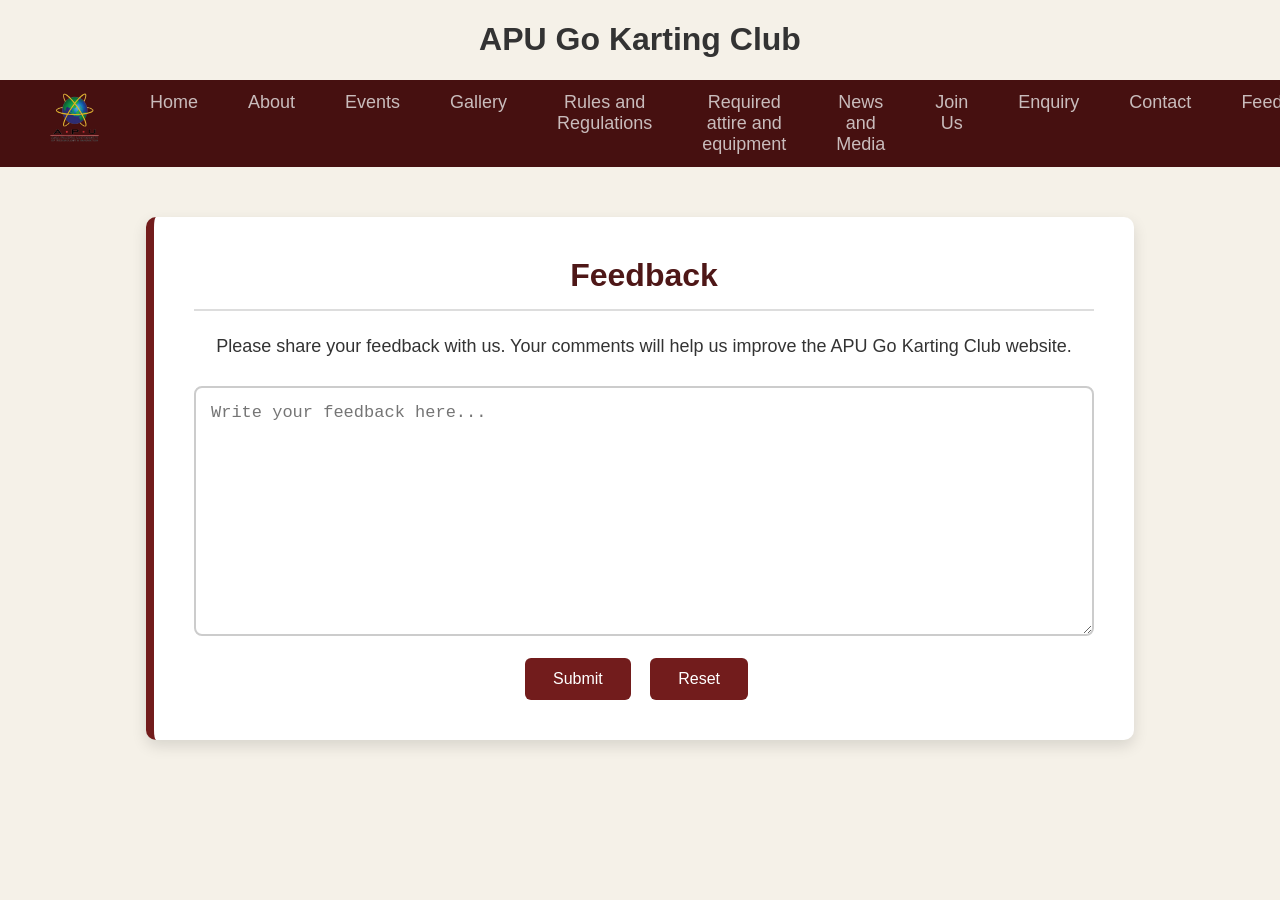
<file: feedback.html>
<!DOCTYPE html>
<html lang="en">
<head>
    <meta charset="UTF-8">
    <meta name="viewport" content="width=device-width, initial-scale=1.0">
    <title>Feedback</title>

    <link rel="stylesheet" href="contact.css">
</head>

<body>

<div id="navbar"></div>

<div class="feedback-container">

    <h1>Feedback</h1>

    <p>Please share your feedback with us. Your comments will help us improve the APU Go Karting Club website.</p>

    <form>

        <textarea placeholder="Write your feedback here..."></textarea>

        <br><br>

        <input type="button" value="Submit" onclick="submitForm()">

        <input type="button" value="Reset" onclick="resetForm()">

    </form>

</div>

<script>
fetch("navbar.html")
.then(response => response.text())
.then(data=>{
    document.getElementById("navbar").innerHTML=data;
});

function submitForm(){
    alert("Thank you for your feedback!");
    window.location.href="index.html";
}

function resetForm(){
    window.location.href="feedback.html";
}
</script>

</body>
</html>
</file>
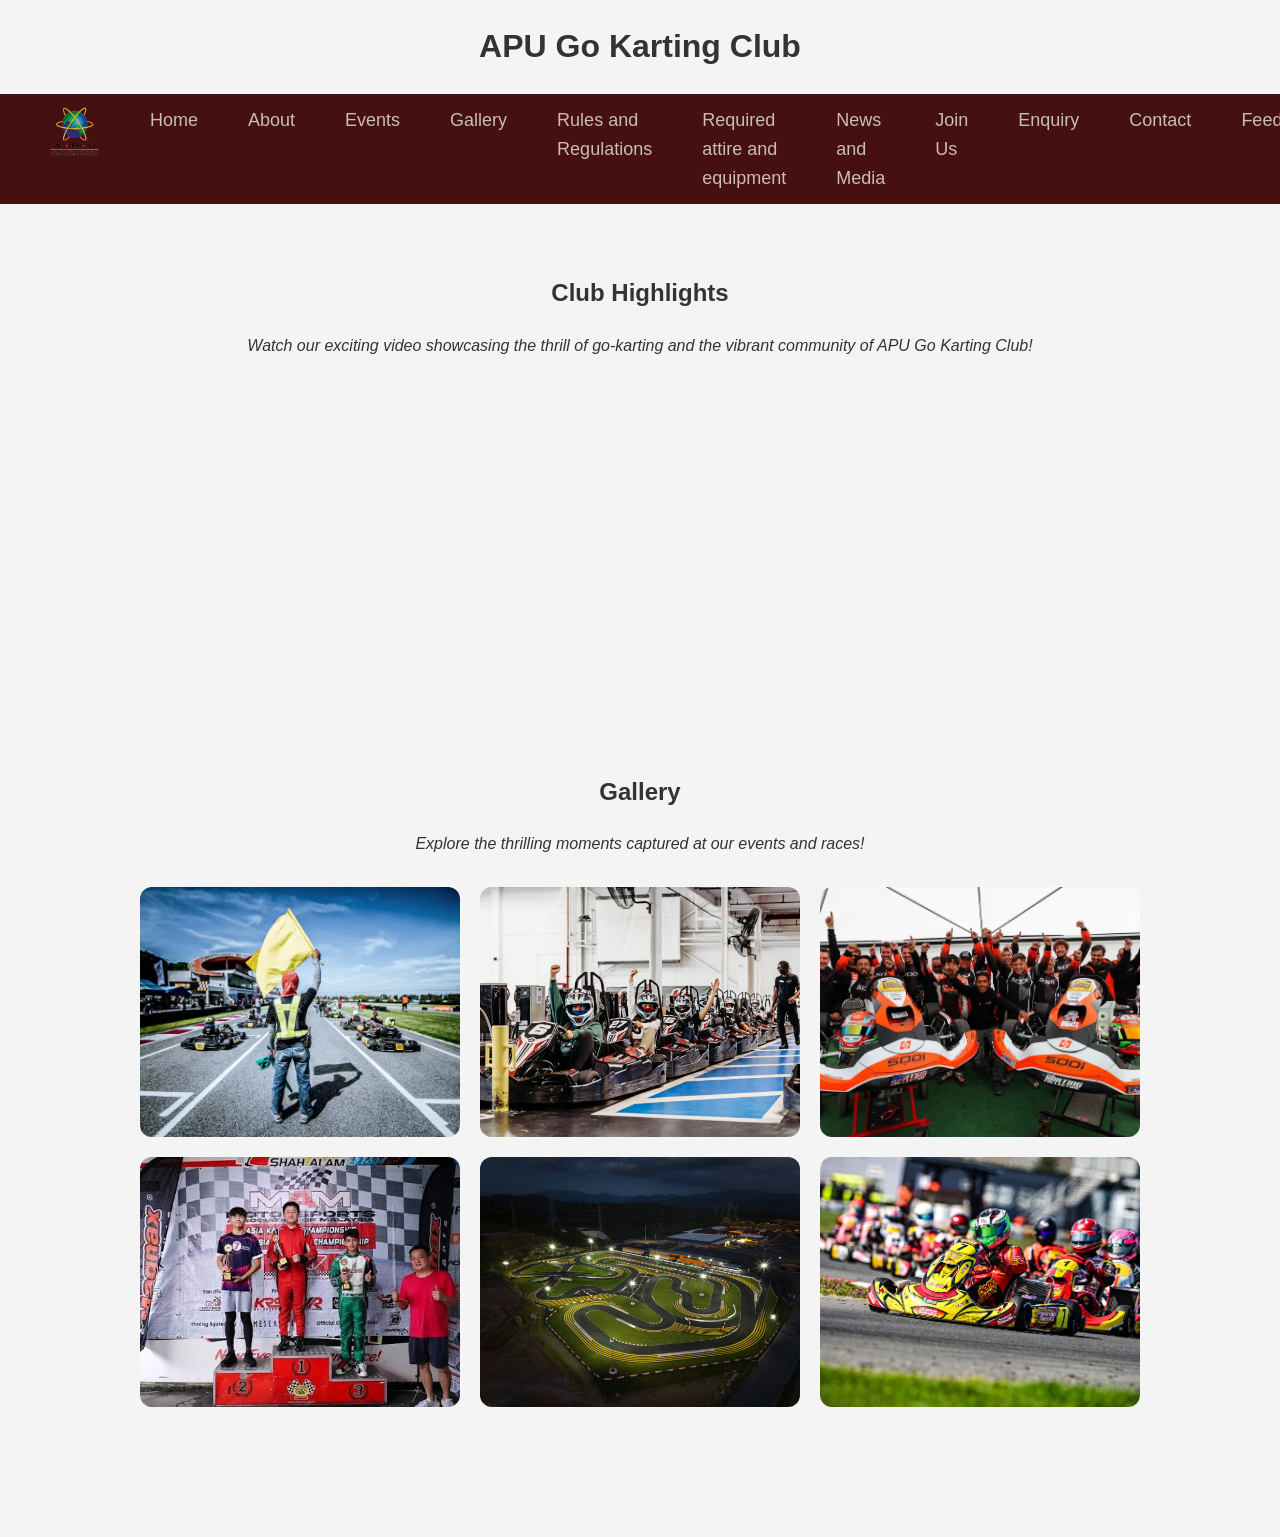
<file: gallery.html>
<!DOCTYPE html>
<html lang="en">
<head>
    <meta charset="UTF-8">
    <meta name="viewport" content="width=device-width, initial-scale=1.0">
    <title>Gallery</title>
    <link rel="stylesheet" href="style.css">
</head>
<body>
    <div id="navbar"></div>
    <section class="video-section">
        <div class="video-container">
            <h2>Club Highlights</h2>
            <i><p>Watch our exciting video showcasing the thrill of go-karting and the vibrant community of APU Go Karting Club!</p></i>
        </div>
    <iframe width="560" height="315" 
    src="https://www.youtube.com/embed/_IndG31L18M?si=HH6U21rbzCRL2NgA" 
    title="YouTube video player" frameborder="0" 
    allow="accelerometer; autoplay; clipboard-write; encrypted-media; gyroscope; picture-in-picture; web-share" 
    referrerpolicy="strict-origin-when-cross-origin" 
    allowfullscreen></iframe>
<section class="photo-gallery">
    <h2>Gallery</h2>
    <p><i>Explore the thrilling moments captured at our events and races!</i></p>
<div class="gallery-grid">

    <img src="images/start of go kart race.webp" alt="Go Kart Race">
    <img src="images/event.jpg" alt="Karting Event">
    <img src="images/member.webp" alt="Club Members">
    <img src="images/award.jpg" alt="Award Ceremony">
    <img src="images/track.webp" alt="Race Track">
    <img src="images/racing.jpg" alt="Racing Action">

</div>
<script>
fetch("navbar.html")
.then(response => response.text())
.then(data=>{
    document.getElementById("navbar").innerHTML=data;
});
</script>
    
</body>

</html>
</file>
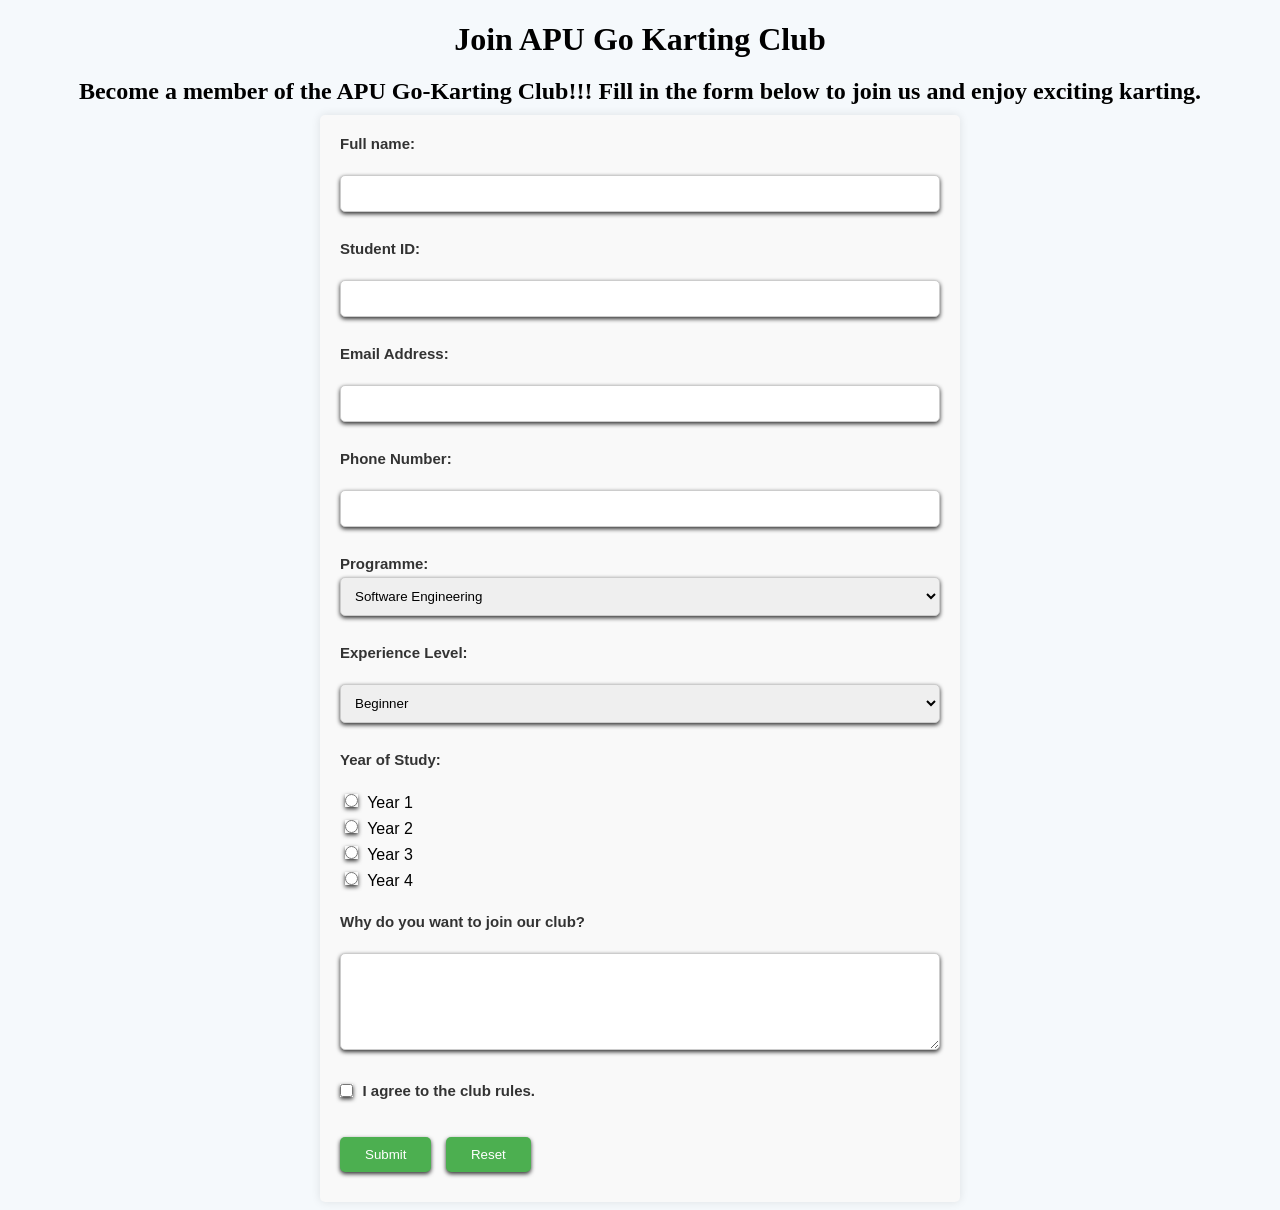
<file: joinus.html>
<!DOCTYPE html>
<html lang="en">
<head>
    <meta charset="UTF-8">
    <meta name="viewport" content="width=device-width, initial-scale=1.0">
    <title>Join Us</title>

    <link rel="stylesheet" href="form.css">

</head>
<body>
    <h1>Join APU Go Karting Club</h1>
    <h2>Become a member of the APU Go-Karting Club!!! Fill in the form below to join us and enjoy exciting karting.</h2>

<div class="form-container">
<form>
    <label class="label">Full name:</label>
    <br>
    <input type="text">
    <br>
    <br>

    <label class="label">Student ID:</label>
    <br>   
    <input type="text">
    <br>
    <br>

    <label class="label">Email Address:</label>
    <br>
    <input type="email">
    <br>
    <br>

    <label class="label">Phone Number:</label>
    <br>    
    <input type="tel">
    <br>
    <br>

    <label class="label">Programme:</label>
    <select>
        <option>Software Engineering</option>
        <option>Computer Science</option>
        <option>Information Technology</option>
    </select>
    <br>
    <br>

    <label class="label">Experience Level:</label>
    <br>
    <select name="experience_level" required>
        <option value="beginner">Beginner</option>
        <option value="intermediate">Intermediate</option>
        <option value="advanced">Advanced</option>
    </select>
    <br>
    <br>

    <label class="label">Year of Study:</label>
    <br>
    <input type="radio" name="year"> Year 1
    <br>
    <input type="radio" name="year"> Year 2
    <br>
    <input type="radio" name="year"> Year 3
    <br>
    <input type="radio" name="year"> Year 4
    <br>
    <br>

    <label class="label">Why do you want to join our club?</label>
    <br>
    <textarea rows="5" cols="40"></textarea>
    <br>
    <br>

    <input type="checkbox" name="terms">
    <label for="rules">I agree to the club rules.</label>
    <br>
    <br>


    <input type="button" value="Submit" onclick="submitForm()">
    <input type="button" value="Reset" onclick="resetForm()">
    
</form>
</div>

<script>
function submitForm() {
    alert("Thank you for joining the APU Go Karting Club!");
    window.location.href = "index.html";
}

function resetForm() {
    window.location.href = "joinus.html";
}
</script>

</body>
</html>
</file>
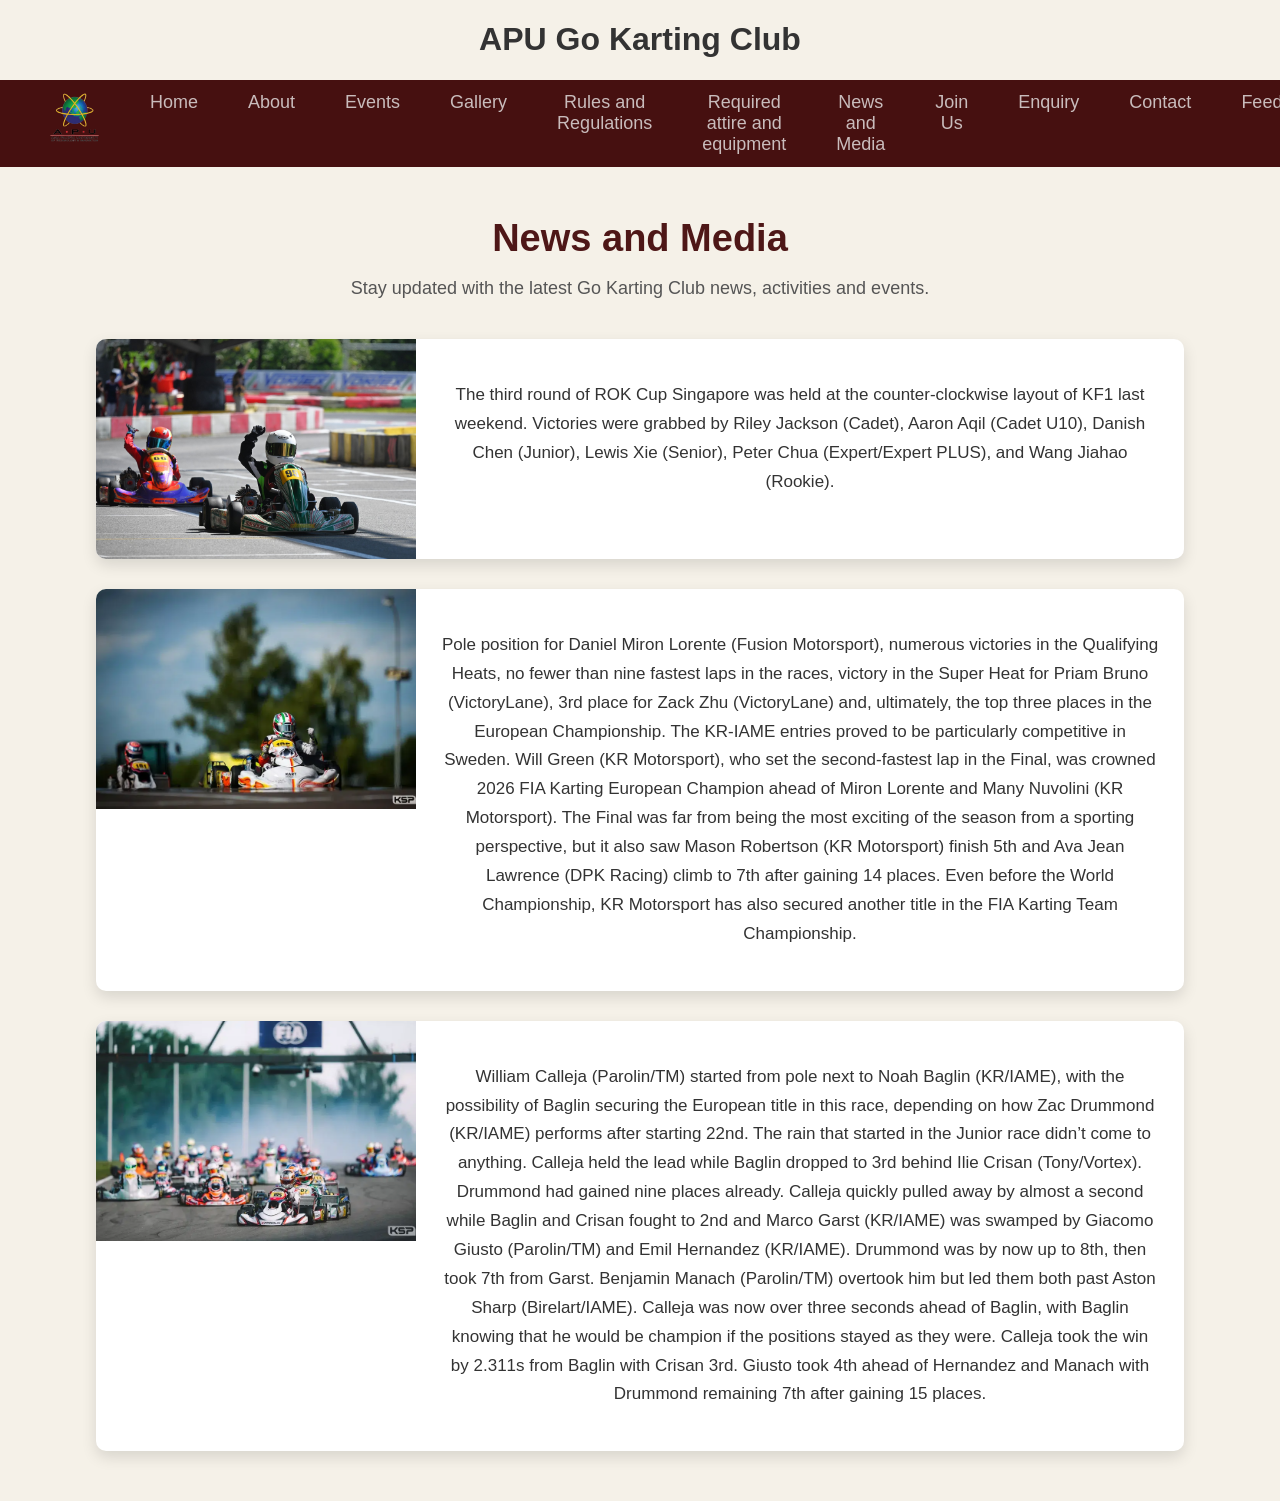
<file: newsnmedia.html>
<!DOCTYPE html>
<html lang="en">

<head>
    <meta charset="UTF-8">
    <meta name="viewport" content="width=device-width, initial-scale=1.0">
    <title>News and Media</title>
    <link rel="stylesheet" href="media.css">
</head>

<body>

    <div id="navbar"></div>

    <!-- News Section -->
    <section class="news-container">

        <h1>News and Media</h1>

        <p class="intro">
            Stay updated with the latest Go Karting Club news, activities and events.
        </p>

        <div class="news-card">

            <img src="images/gogo1.jpg" alt="ROK Cup Singapore">

            <div class="news-text">

                

                <p>
                    The third round of ROK Cup Singapore was held at the
                    counter-clockwise layout of KF1 last weekend. Victories
                    were grabbed by Riley Jackson (Cadet), Aaron Aqil
                    (Cadet U10), Danish Chen (Junior), Lewis Xie (Senior),
                    Peter Chua (Expert/Expert PLUS), and Wang Jiahao (Rookie).
                </p>

            </div>

        </div>

        <div class="news-card">

            <img src="images/gogo2.webp" alt=>

            <div class="news-text">

            

                <p>
                    Pole position for Daniel Miron Lorente (Fusion Motorsport), numerous victories in the Qualifying Heats, no fewer than nine fastest laps in the races, victory in the Super Heat for Priam Bruno (VictoryLane), 3rd place for Zack Zhu (VictoryLane) and, ultimately, the top three places in the European Championship. The KR-IAME entries proved to be particularly competitive in Sweden.

Will Green (KR Motorsport), who set the second-fastest lap in the Final, was crowned 2026 FIA Karting European Champion ahead of Miron Lorente and Many Nuvolini (KR Motorsport). The Final was far from being the most exciting of the season from a sporting perspective, but it also saw Mason Robertson (KR Motorsport) finish 5th and Ava Jean Lawrence (DPK Racing) climb to 7th after gaining 14 places. Even before the World Championship, KR Motorsport has also secured another title in the FIA Karting Team Championship.


                </p>

            

            </div>

        </div>

        <div class="news-card">

            <img src="images/gogo3.webp" alt="Student Activities">

            <div class="news-text">

               

                <p>
                    William Calleja (Parolin/TM) started from pole next to Noah Baglin (KR/IAME), with the possibility of Baglin securing the European title in this race, depending on how Zac Drummond (KR/IAME) performs after starting 22nd. The rain that started in the Junior race didn’t come to anything.

Calleja held the lead while Baglin dropped to 3rd behind Ilie Crisan (Tony/Vortex). Drummond had gained nine places already. Calleja quickly pulled away by almost a second while Baglin and Crisan fought to 2nd and Marco Garst (KR/IAME) was swamped by Giacomo Giusto (Parolin/TM) and Emil Hernandez (KR/IAME). 

Drummond was by now up to 8th, then took 7th from Garst. Benjamin Manach (Parolin/TM) overtook him but led them both past Aston Sharp (Birelart/IAME).

Calleja was now over three seconds ahead of Baglin, with Baglin knowing that he would be champion if the positions stayed as they were. 

Calleja took the win by 2.311s from Baglin with Crisan 3rd. Giusto took 4th ahead of Hernandez and Manach with Drummond remaining 7th after gaining 15 places. 
                </p>

                

            </div>

        </div>

    </section>

    <script>
        fetch('navbar.html')
            .then(response => response.text())
            .then(data => {
                document.getElementById('navbar').innerHTML = data;
            });
    </script>

</body>

</html>
</file>
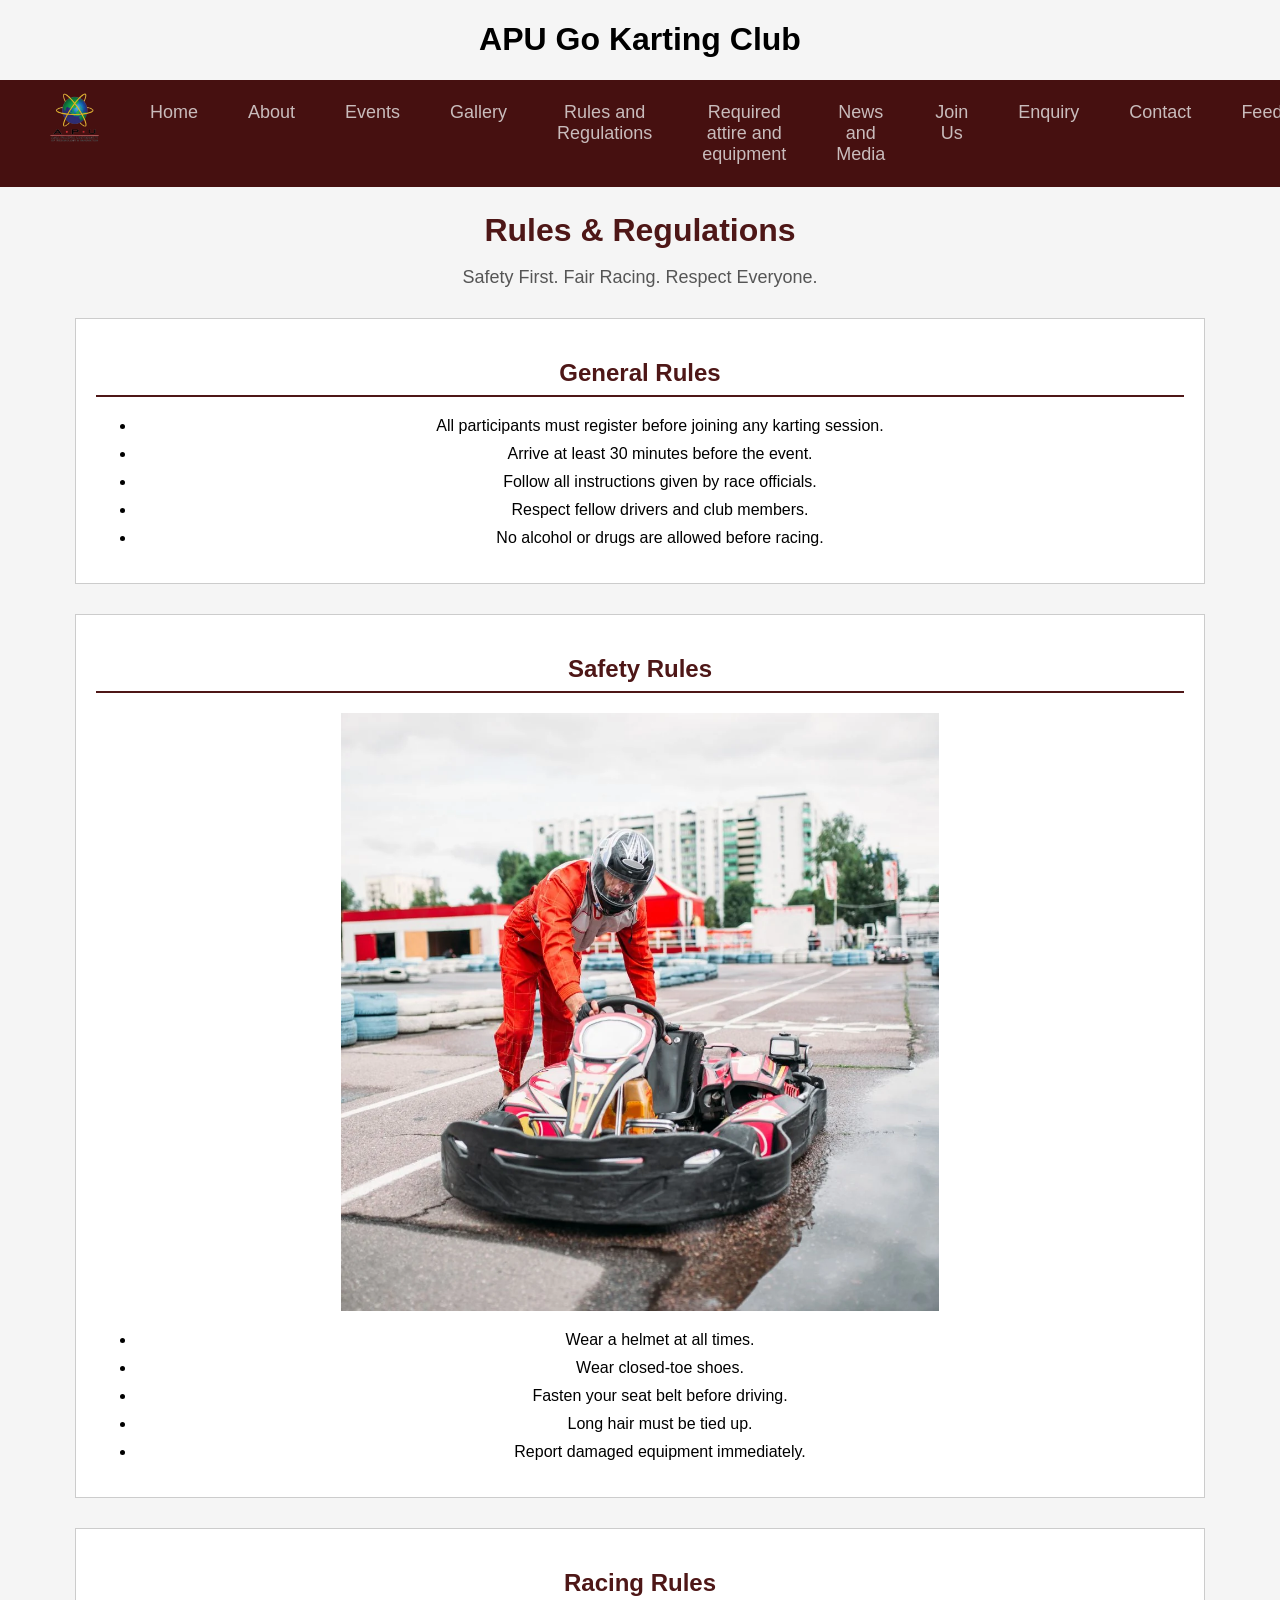
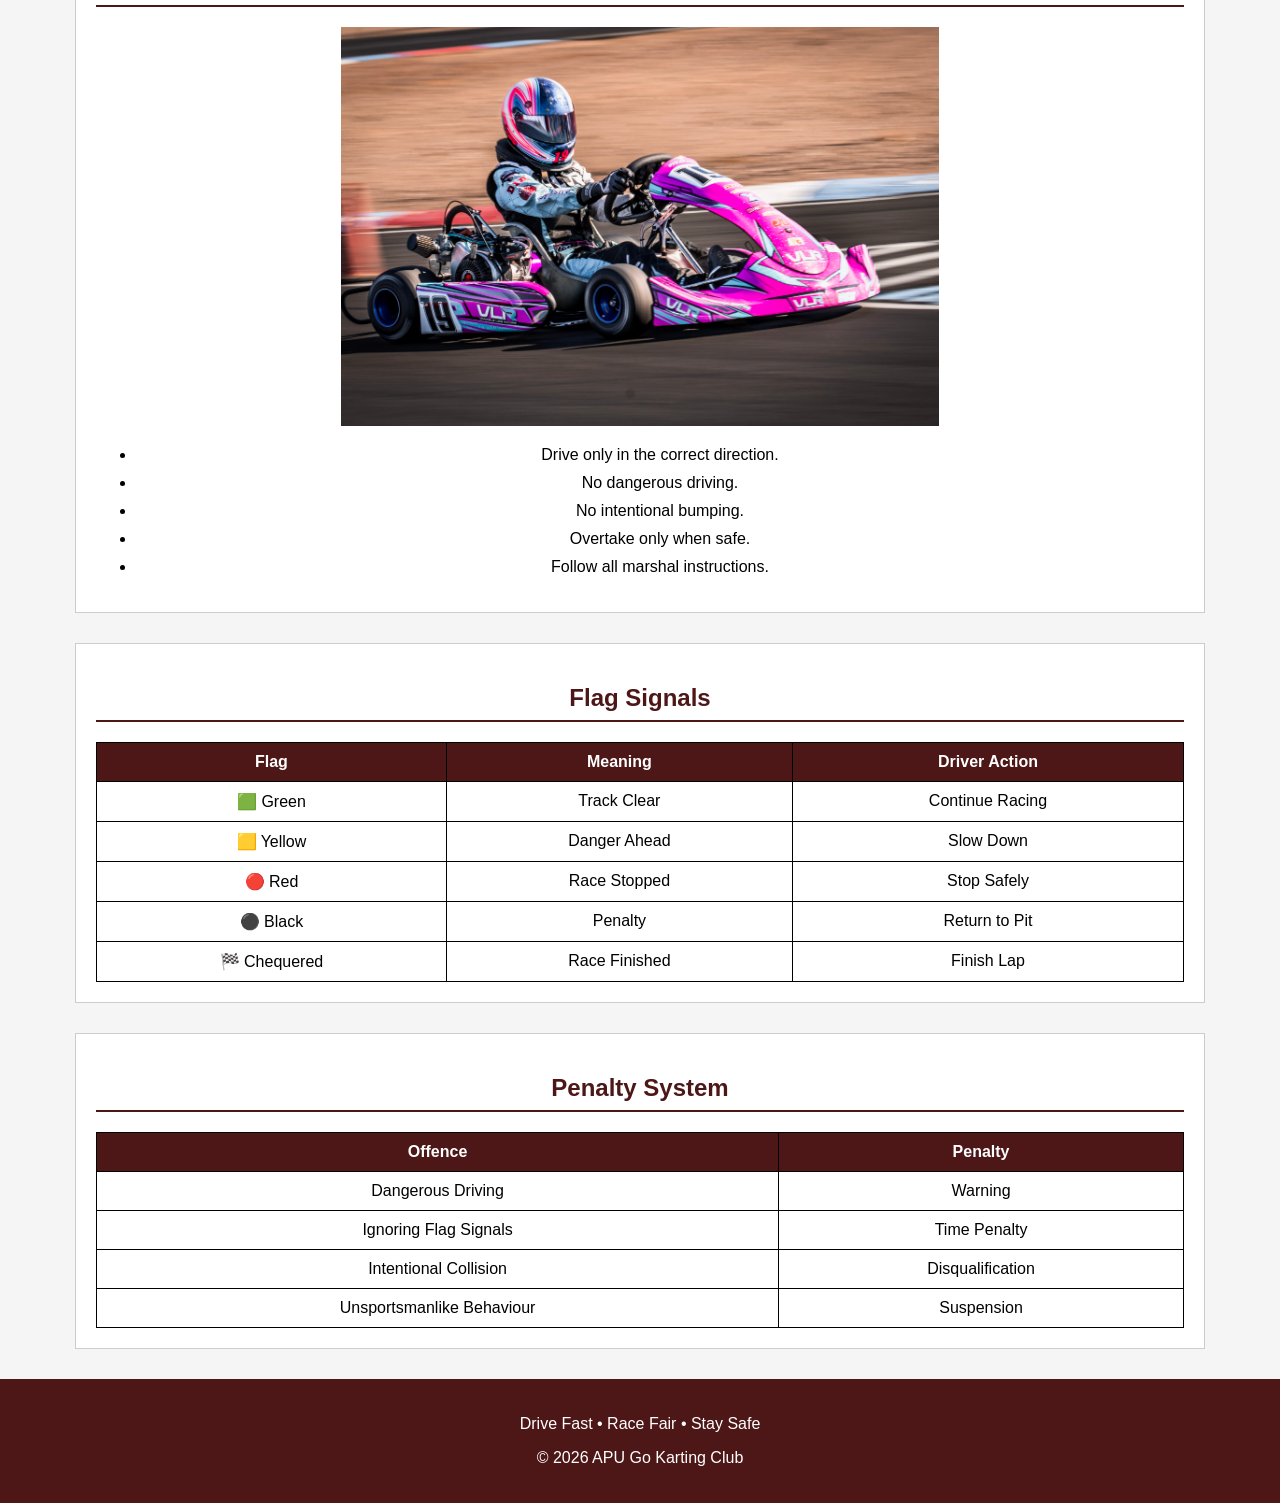
<file: rulesnregulations.html>
<!DOCTYPE html>
<html lang="en">
<head>
    <meta charset="UTF-8">
    <meta name="viewport" content="width=device-width, initial-scale=1.0">
    <title>Rules & Regulations</title>

    <link rel="stylesheet" href="rules.css">
</head>

<body>


<div id="navbar"></div>

<header class="rules-hero">
    
</header>

<div class="rules-title">
    <h1>Rules & Regulations</h1>
    <p>Safety First. Fair Racing. Respect Everyone.</p>
</div>


<section class="card">

<h2>General Rules</h2>

<ul>

<li>All participants must register before joining any karting session.</li>

<li>Arrive at least 30 minutes before the event.</li>

<li>Follow all instructions given by race officials.</li>

<li>Respect fellow drivers and club members.</li>

<li>No alcohol or drugs are allowed before racing.</li>

</ul>

</section>



<section class="card">

<h2>Safety Rules</h2>


<img src="images/Go_Kart_safety.webp" alt="Safety">

<ul>

<li>Wear a helmet at all times.</li>

<li>Wear closed-toe shoes.</li>

<li>Fasten your seat belt before driving.</li>

<li>Long hair must be tied up.</li>

<li>Report damaged equipment immediately.</li>

</ul>

</section>


<section class="card">

<h2>Racing Rules</h2>


<img src="images/race.jpg" alt="Racing">

<ul>

<li>Drive only in the correct direction.</li>

<li>No dangerous driving.</li>

<li>No intentional bumping.</li>

<li>Overtake only when safe.</li>

<li>Follow all marshal instructions.</li>

</ul>

</section>


<section class="card">

<h2>Flag Signals</h2>


<table>

<tr>

<th>Flag</th>

<th>Meaning</th>

<th>Driver Action</th>

</tr>

<tr>

<td>🟩 Green</td>

<td>Track Clear</td>

<td>Continue Racing</td>

</tr>

<tr>

<td>🟨 Yellow</td>

<td>Danger Ahead</td>

<td>Slow Down</td>

</tr>

<tr>

<td>🔴 Red</td>

<td>Race Stopped</td>

<td>Stop Safely</td>

</tr>

<tr>

<td>⚫ Black</td>

<td>Penalty</td>

<td>Return to Pit</td>

</tr>

<tr>

<td>🏁 Chequered</td>

<td>Race Finished</td>

<td>Finish Lap</td>

</tr>

</table>

</section>


<section class="card">

<h2>Penalty System</h2>

<table>

<tr>

<th>Offence</th>

<th>Penalty</th>

</tr>

<tr>

<td>Dangerous Driving</td>

<td>Warning</td>

</tr>

<tr>

<td>Ignoring Flag Signals</td>

<td>Time Penalty</td>

</tr>

<tr>

<td>Intentional Collision</td>

<td>Disqualification</td>

</tr>

<tr>

<td>Unsportsmanlike Behaviour</td>

<td>Suspension</td>

</tr>

</table>

</section>


<footer>

<p>Drive Fast • Race Fair • Stay Safe</p>

<p>© 2026 APU Go Karting Club</p>

</footer>

<script>
    fetch('navbar.html')
        .then(response => response.text())
        .then(data => {
            document.getElementById('navbar').innerHTML = data;
        });
</script>

</body>
</html>
</file>
<file: style.css>
body{
    margin:0;
    padding:0;
    font-family:Arial,Helvetica,sans-serif;background-color:#f4f4f4;color:#333;line-height:1.6;
}
h1, h2{
    text-align: center;
}
/* Homepage */
.nav-links {
    display: flex;
    list-style-type: none;
    margin: 0;
    padding: 0;
    gap: 50px;
}
.nav-links li a {
    text-decoration: none;
    color: #c9bcbc;
    font-size: 18px;
}
.navbar {
    display: flex;
    background-color: #461010;
    padding: 12px 50px ;
    gap: 50px;
}
.logo {
    display: block;
}
.logo img {
    height: 50px;
    width: 50px;
}


.hero {
    display:flex ;
    justify-content: center;
    align-items: center;
    height: 40vh;
    background-image:linear-gradient(rgba(0, 0, 0, 0.5), rgba(0, 0, 0, 0.5)), url("images/hero-banner.png");
    background-size: cover;
    background-position: center;
    margin-top: 20px;
}
.hero h2
,.about-hero h2 {
    color: #ffffff;
    font-size: 30px;
    text-align: center;
}
.hero p
,.about-hero p {
    color: #ffffff;
    font-size: 18px;
    text-align: center;
}


.latest-news {
    text-align: center;
    padding: 60px 50px;
    background-color: #e3e1d6;
    margin-top: 40px;   
}
.latest-news h2 {
    font-size: 36px;
    margin-bottom: 40px;
    color: #4e1717;
}

.news-slider {
    display: flex;
    align-items: center;
    gap: 20px;
    justify-content: center;
}

.news-container {
    width: 350px;
    overflow: hidden;
}
.item {
    display:none;
}
.item.active {
    display: block;
}
.arrow {
    cursor: pointer;
    font-size: 30px;
    color: #4e1717;
    user-select: none;
    background-color: #f2f2f2;
    border-radius: 50%;
    height: 45px;
    width: 45px;
}
.footer {
    background-color: #511717;
    color: #ffffff;
    text-align: left;
    padding:  40px 30px 40px;
    margin-top: 40px;
}
.footer h3{
    font-size: 24px;
    margin-bottom: 15px;
    color:#ebdcdf;
}

.home-link {
    text-decoration: none;
    color: white;
    background-color: #4e1717;
    padding: 10px 20px;
    font-size: 20px;
    display: inline-block;
    margin-top: 20px;
    cursor: pointer;
}
.home-link:hover {
    color: black;
    background-color: #4e17178f
    ;
}
/*ABOUT US*/
.card { 
    border: 3px solid black; 
    padding: 25px; 
    margin: 3px; 
}
.about-hero {
    display: flex;
    justify-content: center;
    align-items: center;
    height: 40vh;
    background-image:linear-gradient(rgba(0, 0, 0, 0.221), rgba(13, 13, 13, 0.454)), url("images/redflag.jpg");
    background-size: cover;
    background-position: center;
    margin-top: 20px;
}
.about-intro {
  width:85%;
  margin: 50px auto;
}
.about-image img {
    width: 100%;
    height: 350px;
    border-radius: 15px;
    object-fit: cover;
}
.mission-vision {
    display: flex;
    gap: 20px;
    margin: 30px auto;
    width: 85%;
}
.info-card {
    flex: 1;
    padding: 20px;
    box-shadow: 0 5px 15px rgba(0, 0, 0, 0.15);
    border-radius: 15px;
    background-color: #e3e1d6;
}
.info-card h2 {
    color: #461010;
    text-align: center;
}
.info-card,.objective-card p {
    line-height: 1.8;
}
.objectives {
    text-align: center;
    margin: 60px auto;
    width: 85%;
}
.objective-container {
    display: flex;
    gap: 20px;
    margin-top: 30px;
}
.objective-card {
    flex: 1;
    padding: 25px;
    background-color: #f0eaea4e;
    color: #461010;
}
.history {
    text-align: center;
    margin: 60px auto;
    width: 85%;
    background-color: #e3e1d6;
    border-radius: 15px;
    box-shadow: 0 5px 15px rgba(0, 0, 0, 0.15);
    color: #461010;
    font-size: 18px;
    line-height: 1.8;
}

/*Gallery*/
.video-section{
    text-align:center;
    padding:50px 20px;
}

.video-container{
    max-width:800px;
    margin:0 auto 30px;
}

.video-section iframe{
    width:80%;
    max-width:800px;
    aspect-ratio:16/9;
    border:none;
    border-radius:10px;
    display:block;
    margin:0 auto;
}

.photo-gallery{
    text-align:center;
    padding:50px 20px;
}

.gallery-grid{
    display:grid;
    grid-template-columns:repeat(3, 1fr);
    gap:20px;
    max-width:1000px;
    margin:30px auto;
}

.gallery-grid img{
    width:100%;
    height:250px;
    object-fit:cover;
    border-radius:12px;
    transition:0.3s;
}

.gallery-grid img:hover{
    transform:scale(1.05);
}
</file>
<file: contact.css>
body{
    margin:0;
    font-family: Verdana, Geneva, Tahoma, sans-serif;
    background:#f5f1e8;
    color:#333;
    text-align:center;
}


.contact-container{
    width:80%;
    max-width:900px;
    margin:50px auto;
    padding:40px 50px;
    background:#ffffff;
    border-left:8px solid #721c1c;
    border-radius:10px;
    box-shadow:0 6px 15px rgba(0,0,0,.12);
}


.contact-container h1{
    margin-top:0;
    margin-bottom:30px;
    text-align:center;
    color:#4e1717;
    font-size:34px;
    border-bottom:2px solid #ddd;
    padding-bottom:15px;
}

.contact-container h2{
    color:#4e1717;
    margin-top:35px;
    margin-bottom:20px;
}


.contact-container p{
    margin:15px 0;
    padding:15px 20px;
    background:#faf7f2;
    border-left:5px solid #721c1c;
    border-radius:6px;
    font-size:18px;
    line-height:1.7;
}

.icon{
    display:inline-block;
    width:35px;
    font-size:22px;
    color:#721c1c;
}

.home-btn{
    display:inline-block;
    margin-top:30px;
    padding:12px 25px;
    background:#721c1c;
    color:white;
    text-decoration:none;
    border-radius:6px;
    transition:.3s;
}

.home-btn:hover{
    background:#a32828;
}


@media screen and (max-width:768px)

    .contact-container{
        width:90%;
        padding:25px;
    }

    .contact-container h1{
        font-size:28px;
    }

    .contact-container p{
        font-size:16px;
    }



body{
    margin:0;
    font-family: Verdana, Geneva, Tahoma, sans-serif;
    background:#f5f1e8;
    color:#333;
}


.feedback-container{

    width:80%;
    max-width:900px;
    margin:50px auto;
    padding:40px;
    background:white;
    border-left:8px solid #721c1c;
    border-radius:10px;
    box-shadow:0 6px 15px rgba(0,0,0,.12);

}

.feedback-container h1{

    text-align:center;
    color:#4e1717;
    margin-top:0;
    margin-bottom:20px;
    border-bottom:2px solid #ddd;
    padding-bottom:15px;

}

.feedback-container p{

    font-size:18px;
    line-height:1.7;
    margin-bottom:25px;

}


textarea{

    width:100%;
    height:250px;
    padding:15px;
    font-size:17px;
    border:2px solid #ccc;
    border-radius:8px;
    resize:vertical;
    box-sizing:border-box;

}

textarea:focus{

    outline:none;
    border-color:#721c1c;

}


input[type=button]{

    background:#721c1c;
    color:white;
    border:none;
    padding:12px 28px;
    border-radius:6px;
    cursor:pointer;
    font-size:16px;
    margin-right:15px;
    transition:.3s;

}

input[type=button]:hover{

    background:#a32828;

}

@media(max-width:768px){

.feedback-container{

    width:90%;
    padding:25px;

}

.feedback-container h1{

    font-size:28px;

}

textarea{

    height:180px;

}

}
.map{
    width:80%;
    margin:40px auto;
    text-align:center;
}

.map h2{
    margin-bottom:20px;
}

.map iframe{
    width:100%;
    height:450px;
    border-radius:10px;
}

.nav-links {
    display: flex;
    list-style-type: none;
    margin: 0;
    padding: 0;
    gap: 50px;
}
.nav-links li a {
    text-decoration: none;
    color: #c9bcbc;
    font-size: 18px;
}
.navbar {
    display: flex;
    background-color: #461010;
    padding: 12px 50px ;
    gap: 50px;
}
.logo {
    display: block;
}
.logo img {
    height: 50px;
    width: 50px;
}

table{
    width: 90%;
    margin: 30px auto;
    border-collapse: collapse;
    background: #fff;
}

th, td{
    border: 1px solid #ddd;
    padding: 12px;
    text-align: left;
}

th{
    background-color: #d62828;
    color: white;
}

tr:nth-child(even){
    background-color: #f8f8f8;
}

tr:hover{
    background-color: #f1f1f1;
}
</file>
<file: form.css>
.form-container {
    font-family: Arial, sans-serif;
    max-width: 600px;
    margin: 0 auto;
    padding: 20px;
    background-color: #f9f9f9;
    border-radius: 5px;
    box-shadow: 0 0 10px rgba(0, 0, 0, 0.1);
}

h1 {
    text-align: center !important;
    margin-bottom: 10px !important;
}

h2 {
    text-align: center !important;
    margin-bottom: 10px !important;
}

p {
    text-align: center !important;
    margin-bottom: 16px !important;
}

label {
    display: block !important;
    font-size: 15px !important;
    color: #333 !important;
    margin-bottom: 5px !important;
    font-weight: bold !important;
}

input,
select,
textarea {
    box-shadow: 0 2px 4px rgba(0, 0, 0, 0.8) !important;
    width: 100% !important;
    padding: 10px !important;
    margin-bottom: 10px !important;
    border: 1px solid #ccc !important;
    border-radius: 5px !important;
    box-sizing: border-box !important;
    resize: vertical !important;
}

input[type="button"] {
    width: auto !important;
    padding: 10px 25px !important;
    margin-top: 10px !important;
    margin-right: 10px !important;
    background-color: #4CAF50 !important;
    color: white !important;
    border: none !important;
    border-radius: 5px !important;
    cursor: pointer !important;
}

input[type="radio"] {
    margin-right: 5px !important;
    width: auto !important;
    vertical-align: middle !important;
}

input[type="checkbox"] {
    margin: 0 5px 10px 0 !important;
    display: inline-block !important;
    width: auto !important;
    vertical-align: middle !important;
}

input[type="checkbox"] + label {
    display: inline-block !important;
    vertical-align: middle !important;
    margin-bottom: 10px !important;
}

input[type="button"]:hover {
    background-color: #0d4a78 !important;
}

input:focus,
select:focus,
textarea:focus {
    outline: none !important;
    border-color: #115f99 !important;
    box-shadow: 0 0 5px rgba(17, 95, 153, 0.5) !important;
}

body{
    background-color: #f5f9fc !important;
}

@media (max-width: 600px) {
    .form-container {
        padding: 15px !important;
        width: 90% !important;
    }
}
</file>
<file: event.css>
/* ==========================================
   EVENTS PAGE
========================================== */

body{
    background:#f5f1e8;
}

/* Event Card */

.event{
    width:85%;
    max-width:900px;
    margin:35px auto;
    padding:30px;
    background:#ffffff;
    border-radius:12px;
    box-shadow:0 8px 18px rgba(0,0,0,.12);
    transition:.3s;
}

.event:hover{
    transform:translateY(-5px);
}

/* Title */

.event h2{
    margin-top:0;
    margin-bottom:20px;
    text-align:center;
    font-size:28px;
    color:#4e1717;
}

/* Every p becomes a box */

.event p{
    margin:12px 0;
    padding:14px 18px;
    background:#faf6ef;
    border-left:6px solid #721c1c;
    border-radius:6px;
    font-size:17px;
    line-height:1.6;
}

/* Different Event Colours */

.event.blue{
    border-top:8px solid #1e5f99;
}

.event.red{
    border-top:8px solid #b52a2a;
}

.event.gold{
    border-top:8px solid #d49b12;
}

.event.orange{
    border-top:8px solid #e67e22;
}

/* Bold Text */

.event b,
.event strong{
    color:#721c1c;
}

/* Home Button */

.home-link{
    display:inline-block;
    margin:20px;
    padding:12px 25px;
    background:#721c1c;
    color:#fff;
    text-decoration:none;
    border-radius:6px;
}

.home-link:hover{
    background:#9d2828;
}

/* Responsive */

@media(max-width:768px){

    .event{
        width:92%;
        padding:20px;
    }

    .event h2{
        font-size:22px;
    }

}

body {
    margin: 0;
    background-color: #f5f1e8;
    font-family: Verdana, Geneva, Tahoma, sans-serif;
    color: #333333;
}

/* Calendar heading area */

.calendar-container {
    width: 90%;
    max-width: 1000px;
    margin: 35px auto 20px;
    padding: 25px;
    text-align: center;
    background-color: white;
    border-radius: 8px;
    box-shadow: 0 4px 12px rgba(0, 0, 0, 0.12);
}

.calendar-container h2 {
    margin-top: 0;
    color: #4e1717;
}

.calendar-container select {
    margin-left: 8px;
    padding: 8px 12px;
    border: 1px solid #b9afa3;
    border-radius: 4px;
}

/* Monthly calendar */

.month {
    width: 90%;
    max-width: 1000px;
    margin: 25px auto;
    padding: 25px;
    background-color: white;
    border-radius: 8px;
    box-shadow: 0 4px 12px rgba(0, 0, 0, 0.12);
}

.month h3 {
    margin-top: 0;
    text-align: center;
    color: #4e1717;
    font-size: 24px;
}

.month table {
    width: 100%;
    border-collapse: collapse;
}

.month th,
.month td {
    width: 14.28%;
    padding: 12px 6px;
    border: 1px solid #d5cec4;
    text-align: center;
}

.month th {
    color: white;
    background-color: #4e1717;
}

.month td {
    background-color: #fffdf8;
}

/* Clickable calendar events */

.event1,
.event2,
.event3,
.event4 {
    cursor: pointer;
    font-weight: bold;
}

.event1 {
    background-color: #dbeafb !important;
}

.event2 {
    background-color: #f7d7d7 !important;
}

.event3 {
    background-color: #f8e7b5 !important;
}

.event4 {
    background-color: #e0efdc !important;
}

.event1:hover,
.event2:hover,
.event3:hover,
.event4:hover {
    filter: brightness(0.94);
}

/* Event cards container */

.event-container {
    width: 90%;
    max-width: 900px;
    margin: 25px auto;
}

/* Event card */

.event {
    width: 100%;
    margin: 25px auto;
    padding: 20px;
    background-color: white !important;
    border: 1px solid #d6c9b9;
    border-left: 8px solid #721c1c;
    border-radius: 8px;
    box-shadow: 0 4px 12px rgba(0, 0, 0, 0.12);
}

/* Remove all old colour backgrounds */

.event.blue,
.event.red,
.event.green,
.event.yellow,
.event.gold,
.event.orange {
    background-color: white !important;
    border-top: none !important;
}

.event.blue {
    border-left-color: #1e5f99;
}

.event.red {
    border-left-color: #b52a2a;
}

.event.green {
    border-left-color: #428542;
}

.event.yellow {
    border-left-color: #d49b12;
}

/* Event table */

.event table {
    width: 100%;
    height: auto;
    border-collapse: collapse;
    background-color: white;
    color: #333333;
}

.event th,
.event td {
    padding: 12px 15px;
    border: 1px solid #d9d1c7;
    text-align: left;
}

.event tr:first-child th {
    padding: 15px;
    text-align: center;
    color: white;
    background-color: #4e1717;
    font-size: 20px;
}

.event tr:last-child th {
    padding: 14px;
    text-align: center;
    color: #4e1717;
    background-color: #f8f4ec;
}

/* Mobile */

@media screen and (max-width: 768px) {

    .calendar-container,
    .month,
    .event-container {
        width: 94%;
    }

    .month {
        padding: 15px;
        overflow-x: auto;
    }

    .month table {
        min-width: 650px;
    }

    .event {
        padding: 12px;
    }

    .event th,
    .event td {
        padding: 9px;
        font-size: 14px;
    }
}
</file>
<file: media.css>
body{
    margin:0;
    font-family: Verdana, Geneva, Tahoma, sans-serif;
    background:#f5f1e8;
    color:#333;
    text-align:center;
}

/* Main Container */

.news-container{
    width:85%;
    max-width:1100px;
    margin:50px auto;
}

/* Title */

.news-container h1{
    text-align:center;
    color:#4e1717;
    font-size:38px;
    margin-bottom:15px;
}

.intro{
    text-align:center;
    font-size:18px;
    margin-bottom:40px;
    color:#555;
}

/* News Card */

.news-card{

    display:flex;
    background:#ffffff;
    margin-bottom:30px;
    border-radius:10px;
    overflow:hidden;
    box-shadow:0 6px 15px rgba(0,0,0,.12);
    transition:.3s;

}

.news-card:hover{

    transform:translateY(-5px);

}

/* Image */

.news-card img{

    width:320px;
    height:220px;
    object-fit:cover;

}

/* Text */

.news-text{

    padding:25px;
    flex:1;

}

.news-text h2{

    margin-top:0;
    color:#4e1717;

}

.news-text p{

    line-height:1.7;
    font-size:17px;

}

/* Button */

.news-text a{

    display:inline-block;
    margin-top:15px;
    padding:10px 22px;
    background:#721c1c;
    color:white;
    text-decoration:none;
    border-radius:6px;
    transition:.3s;

}

.news-text a:hover{

    background:#a32828;

}

/* Responsive */

@media(max-width:768px){

.news-card{

    flex-direction:column;

}

.news-card img{

    width:100%;
    height:220px;

}

.news-container{

    width:92%;

}

}
.nav-links {
    display: flex;
    list-style-type: none;
    margin: 0;
    padding: 0;
    gap: 50px;
}
.nav-links li a {
    text-decoration: none;
    color: #c9bcbc;
    font-size: 18px;
}
.navbar {
    display: flex;
    background-color: #461010;
    padding: 12px 50px ;
    gap: 50px;
}
.logo {
    display: block;
}
.logo img {
    height: 50px;
    width: 50px;
}
</file>
<file: rules.css>
body{
    margin:0;
    padding:0;
    font-family:Arial,sans-serif;
    background:#f5f5f5;
    text-align:center;
}


.rules-hero{
    text-align:center;
    margin-top:20px;
}

.rules-hero img{
    width:100%;
    height:350px;
    object-fit:cover;
}

.rules-hero h1{
    color:#4e1717;
    margin-top:20px;
}

.rules-hero p{
    margin-bottom:20px;
}


.card{
    width:85%;
    margin:30px auto;
    background:white;
    padding:20px;
    border:1px solid #ccc;
}

.card h2{
    color:#4e1717;
    text-align:center;
    border-bottom:2px solid #4e1717;
    padding-bottom:8px;
}

.card img{
    width:55%;
    display:block;
    margin:20px auto;
}

ul li{
    margin:10px 0;
}

table{
    width:100%;
    border-collapse:collapse;
    margin-top:20px;
}

table,
th,
td{
    border:1px solid black;
}

th{
    background:#4e1717;
    color:white;
    padding:10px;
}

td{
    padding:10px;
    text-align:center;
}

footer{
    background:#4e1717;
    color:white;
    text-align:center;
    padding:20px;
    margin-top:30px;
}
.rules-title{
    text-align:center;
    margin:25px 0;
}

.rules-title h1{
    color:#4e1717;
    margin-bottom:10px;
}

.rules-title p{
    color:#555;
    font-size:18px;
}


.nav-links {
    display: flex;
    list-style-type: none;
    margin: 0;
    padding: 0;
    gap: 50px;
}
.nav-links li a {
    text-decoration: none;
    color: #c9bcbc;
    font-size: 18px;
}
.navbar {
    display: flex;
    background-color: #461010;
    padding: 12px 50px ;
    gap: 50px;
}
.logo {
    display: block;
}
.logo img {
    height: 50px;
    width: 50px;
}
</file>
